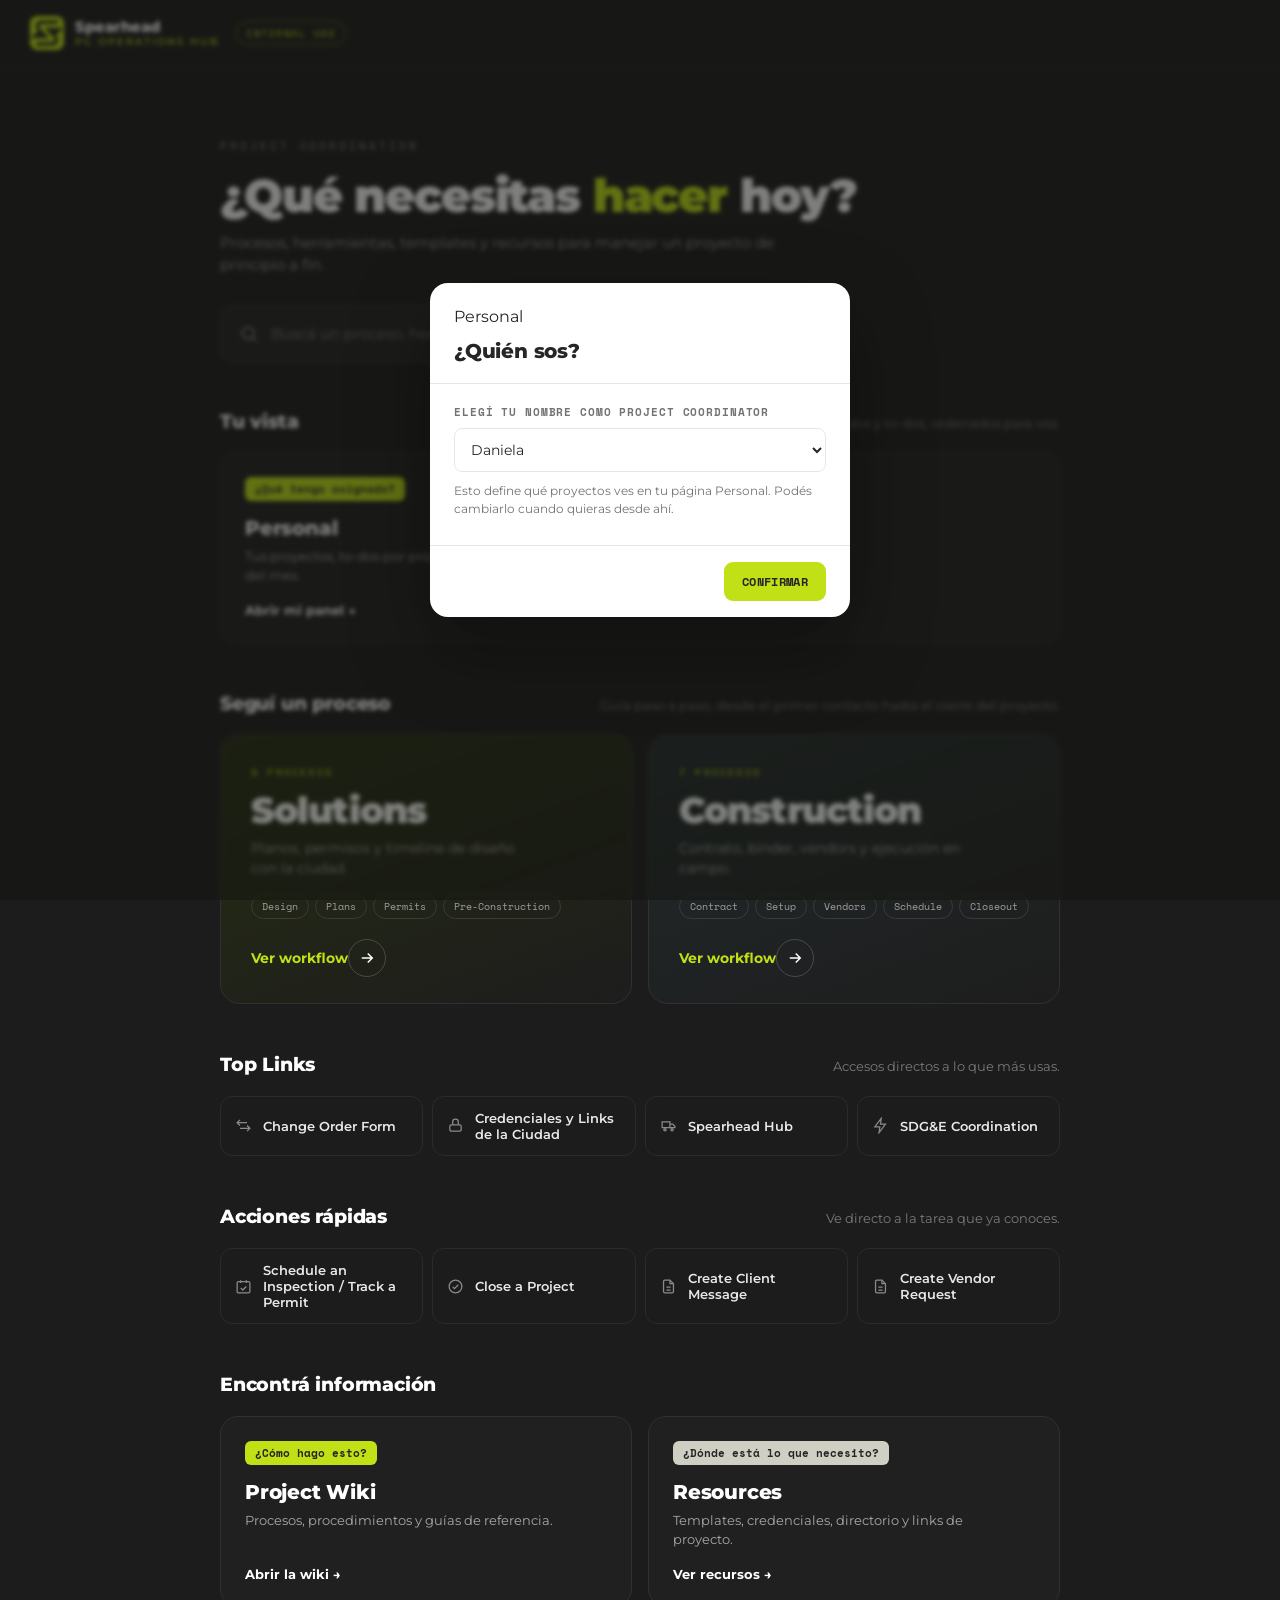
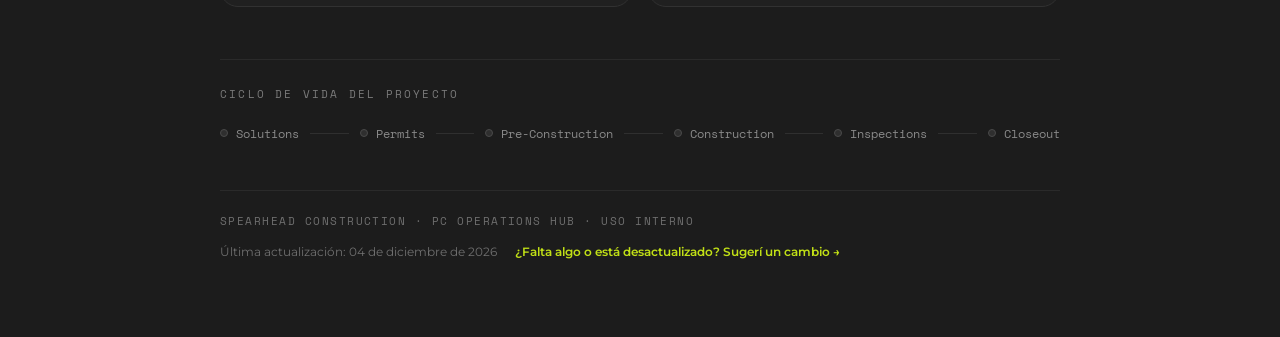
<file: index.html>
<!DOCTYPE html>
<!-- saved from url=(0012)about:srcdoc -->
<html lang="es"><head><meta http-equiv="Content-Type" content="text/html; charset=UTF-8">
    <script>
      (function() {
        // Capture host references before any artifact code runs: Window.parent
        // is [Replaceable] (a top-level `var parent` in artifact code would
        // replace the accessor with a data property), and a top-level
        // `const crypto` would shadow the global — either would otherwise
        // silently break the bridge for artifacts that worked before.
        const realParent = window.parent;
        const cryptoObj = window.crypto;
        // html-to-image is only used by takeScreenshot: fetched on first use, not as a
        // parser-blocking tag. Native fetch, captured before the proxy override below.
        const realFetch = typeof window.fetch === 'function' ? window.fetch.bind(window) : null;
        const HTML_TO_IMAGE_SRC = "https://cdnjs.cloudflare.com/ajax/libs/html-to-image/1.11.13/html-to-image.min.js";
        const HTML_TO_IMAGE_INTEGRITY = "sha512-iZ2ORl595Wx6miw+GuadDet4WQbdSWS3JLMoNfY8cRGoEFy6oT3G9IbcrBeL6AfkgpA51ETt/faX6yLV+/gFJg==";
        let htmlToImageLoad = null;
        const loadHtmlToImage = () => {
          if (!htmlToImageLoad) {
            htmlToImageLoad = (realFetch
              ? realFetch(HTML_TO_IMAGE_SRC, { integrity: HTML_TO_IMAGE_INTEGRITY, credentials: 'omit', referrerPolicy: 'no-referrer' })
              : Promise.reject(new Error('fetch unavailable'))
            )
              .then((res) => {
                if (!res.ok) throw new Error('html-to-image failed to load (' + res.status + ')');
                return res.text();
              })
              .then((source) => {
                // UMD bundle: hide the artifact's AMD/CommonJS globals so it takes the
                // window-global branch; inline script text runs synchronously on insert.
                const hidden = ['define', 'module', 'exports'].map((k) => {
                  const entry = { k, own: Object.prototype.hasOwnProperty.call(window, k), v: window[k] };
                  try { window[k] = undefined; } catch (e) {}
                  return entry;
                });
                try {
                  const el = document.createElement('script');
                  el.text = source;
                  (document.head || document.documentElement).appendChild(el);
                } finally {
                  hidden.forEach(({ k, own, v }) => {
                    try { if (own) { window[k] = v; } else { delete window[k]; } } catch (e) {}
                  });
                }
                if (!window.htmlToImage) throw new Error('html-to-image unavailable after load');
                return window.htmlToImage;
              });
            // A failed load may be transient; let the next screenshot retry.
            htmlToImageLoad.catch(() => { htmlToImageLoad = null; });
          }
          return htmlToImageLoad;
        };
        // crypto.randomUUID exists only in Secure Contexts; fall back to a
        // unique non-crypto id elsewhere (http://LAN-IP dev flows) —
        // uniqueness is what the bridge needs, unpredictability is
        // defense-in-depth on top of the source guards.
        const newRequestId =
          cryptoObj && typeof cryptoObj.randomUUID === "function"
            ? function () { return cryptoObj.randomUUID(); }
            : function () { return Date.now() + "-" + Math.random(); };
        const originalConsole = window.console;
        window.console = {
          log: (...args) => {
            originalConsole.log(...args);
            realParent.postMessage({ type: 'console', message: args.join(' ') }, '*');
          },
          error: (...args) => {
            originalConsole.error(...args);
            realParent.postMessage({ type: 'console', message: 'Error: ' + args.join(' ') }, '*');
          },
          warn: (...args) => {
            originalConsole.warn(...args);
            realParent.postMessage({ type: 'console', message: 'Warning: ' + args.join(' ') }, '*');
          }
        };

        // Bridge request ids are crypto-random (not sequential) so they
        // cannot be predicted by other frames in the tab.
        let callbacksMap = new Map();
        let streamControllers = new Map();
        
        window.claude = {
          complete: (prompt) => {
            return new Promise((resolve, reject) => {
              const id = newRequestId();
              callbacksMap.set(id, { resolve, reject });
              realParent.postMessage({ type: 'claudeComplete', id, prompt }, '*');
            });
          }
        };

        window.storage = {
          get: (key, shared = false) => {
            return new Promise((resolve, reject) => {
              const id = newRequestId();
              callbacksMap.set(id, { resolve, reject });
              realParent.postMessage({ type: 'storageGet', id, key, shared }, '*');
            });
          },
          set: (key, value, shared = false) => {
            return new Promise((resolve, reject) => {
              const id = newRequestId();
              callbacksMap.set(id, { resolve, reject });
              realParent.postMessage({ type: 'storageSet', id, key, value, shared }, '*');
            });
          },
          delete: (key, shared = false) => {
            return new Promise((resolve, reject) => {
              const id = newRequestId();
              callbacksMap.set(id, { resolve, reject });
              realParent.postMessage({ type: 'storageDelete', id, key, shared }, '*');
            });
          },
          list: (prefix, shared = false) => {
            return new Promise((resolve, reject) => {
              const id = newRequestId();
              callbacksMap.set(id, { resolve, reject });
              realParent.postMessage({ type: 'storageList', id, prefix, shared }, '*');
            });
          }
        };

        let pendingBlobs = new Map();
        URL.createObjectURL = (blob) => {
          // Store the blob and create an ID and URL for it
          const blobId = `blob-${Date.now()}-${Math.random()}`;
          pendingBlobs.set(blobId, blob);
          return `blob-request://${blobId}`;
        };

        URL.revokeObjectURL = (url) => {
          // Remove the blob from our store
          const blobId = url.replace("blob-request://", "");
          pendingBlobs.delete(blobId);
        };

        const getBlobFromURL = (url) => {
          const blobId = url.replace("blob-request://", "");
          return pendingBlobs.get(blobId);
        };

        // Override global fetch with streaming support
        window.fetch = (url, init = {}) => {
          return new Promise((resolve, reject) => {
            const id = newRequestId();
            const channelId = `fetch-${id}-${Date.now()}`;
            
            callbacksMap.set(id, { 
              resolve: (response) => {
                // Null-body statuses: Response(stream, {status: 204}) throws
                // per the Fetch spec, which would escape this resolver and
                // hang the artifact's await forever.
                if (response.status === 204 || response.status === 205 || response.status === 304) {
                  try {
                    resolve(new Response(null, {
                      status: response.status,
                      statusText: response.statusText,
                      headers: response.headers
                    }));
                  } catch (err) {
                    // Invalid statusText/header bytes can throw here too.
                    reject(new TypeError(
                      'Bridge fetch: unconstructable response (status ' + response.status + ')'
                    ));
                  }
                  return;
                }
                // Create a ReadableStream for the response body
                const stream = new ReadableStream({
                  start(controller) {
                    streamControllers.set(channelId, controller);
                  },
                  cancel() {
                    streamControllers.delete(channelId);
                  }
                });
                
                // Create and return the Response with the stream. Response()
                // requires status in [200, 599]; an opaque/no-cors fetch
                // forwards status 0, which would throw here and escape the
                // resolver, hanging the artifact's await. Surface it as a
                // network-error-shaped rejection instead.
                try {
                  resolve(new Response(stream, {
                    status: response.status,
                    statusText: response.statusText,
                    headers: response.headers
                  }));
                } catch (err) {
                  streamControllers.delete(channelId);
                  reject(new TypeError(
                    'Bridge fetch: unconstructable response (status ' + response.status + ')'
                  ));
                }
              },
              reject,
              channelId
            });
            
            realParent.postMessage({
              type: 'proxyFetch',
              id,
              url,
              init,
              channelId
            }, '*');
          });
        };

        window.addEventListener('message', async (event) => {
          // Only the embedding parent may drive the bridge — sibling and
          // nested frames can also postMessage into this window.
          if (event.source !== realParent) return;
          if (event.data.type === 'takeScreenshot') {
            // Echo the request's nonce so the requester can correlate the
            // reply to ITS request — a reply without the expected nonce
            // (e.g. from a stale pre-remount artifact) is ignored upstream.
            const screenshotNonce = event.data.nonce;
            const rootElement = document.getElementById('artifacts-component-root-html');
            if (!rootElement) {
              realParent.postMessage({
                type: 'screenshotError',
                nonce: screenshotNonce,
                error: new Error('Root element not found'),
              }, '*');
              return;
            }
            // Catch CDN load failures and toPng errors so the parent always
            // gets a response instead of hanging forever.
            try {
              const htmlToImage = await loadHtmlToImage();
              const screenshot = await htmlToImage.toPng(rootElement, {
                imagePlaceholder:
                  "[data-uri]",
              });
              realParent.postMessage({
                type: 'screenshotData',
                nonce: screenshotNonce,
                data: screenshot,
              }, '*');
            } catch (err) {
              realParent.postMessage({
                type: 'screenshotError',
                nonce: screenshotNonce,
                error: err instanceof Error ? err : new Error(String(err)),
              }, '*');
            }
          } else if (event.data.type === 'claudeComplete') {
            const callback = callbacksMap.get(event.data.id);
            if (!callback) return;
            if (event.data.error) {
              callback.reject(new Error(event.data.error));
            } else {
              callback.resolve(event.data.completion);
            }
            callbacksMap.delete(event.data.id);
          } else if (event.data.type === 'proxyFetchResponse') {
            const callback = callbacksMap.get(event.data.id);
            if (!callback) return;
            if (event.data.error) {
              callback.reject(new Error(event.data.error));
              callbacksMap.delete(event.data.id);
            } else {
              // Initial response with headers, status, etc.
              callback.resolve({
                status: event.data.status,
                statusText: event.data.statusText,
                headers: event.data.headers
              });
              // Don't delete the callback yet if streaming
              if (!event.data.body) {
                callbacksMap.delete(event.data.id);
              }
            }
          } else if (event.data.type === 'proxyFetchStream') {
            // Handle streaming data chunks
            const controller = streamControllers.get(event.data.channelId);
            if (controller) {
              if (event.data.error) {
                controller.error(new Error(event.data.error));
                streamControllers.delete(event.data.channelId);
              } else if (event.data.done) {
                controller.close();
                streamControllers.delete(event.data.channelId);
                // Clean up the callback
                const callback = Array.from(callbacksMap.entries()).find(
                  ([_, value]) => value.channelId === event.data.channelId
                );
                if (callback) {
                  callbacksMap.delete(callback[0]);
                }
              } else if (event.data.chunk) {
                controller.enqueue(new Uint8Array(event.data.chunk));
              }
            }
          } else if (event.data.type === 'storageGet') {
            const callback = callbacksMap.get(event.data.id);
            if (!callback) return;
            if (event.data.error) {
              callback.reject(new Error(event.data.error));
            } else {
              callback.resolve(event.data.result);
            }
            callbacksMap.delete(event.data.id);
          } else if (event.data.type === 'storageSet') {
            const callback = callbacksMap.get(event.data.id);
            if (!callback) return;
            if (event.data.error) {
              callback.reject(new Error(event.data.error));
            } else {
              callback.resolve(event.data.result);
            }
            callbacksMap.delete(event.data.id);
          } else if (event.data.type === 'storageDelete') {
            const callback = callbacksMap.get(event.data.id);
            if (!callback) return;
            if (event.data.error) {
              callback.reject(new Error(event.data.error));
            } else {
              callback.resolve(event.data.result);
            }
            callbacksMap.delete(event.data.id);
          } else if (event.data.type === 'storageList') {
            const callback = callbacksMap.get(event.data.id);
            if (!callback) return;
            if (event.data.error) {
              callback.reject(new Error(event.data.error));
            } else {
              callback.resolve(event.data.result);
            }
            callbacksMap.delete(event.data.id);
          }
        });

        window.addEventListener('click', (event) => {
          const isEl = event.target instanceof HTMLElement;
          if (!isEl) return;
    
          // find ancestor links
          const linkEl = event.target.closest("a");
          if (!linkEl || !linkEl.href) return;
    
          event.preventDefault();
          event.stopImmediatePropagation();
    
          if (linkEl.href.startsWith("blob-request:")) {
            const blob = getBlobFromURL(linkEl.href);
            if (!blob) return;
            void blob.arrayBuffer().then((data) => {
              realParent.postMessage({
                type: "downloadFile",
                filename: linkEl.download,
                data,
                mimeType: blob.type || "application/octet-stream",
              });
            });
          } else if (linkEl.href.startsWith("data:")) {
            const [header, base64Data] = linkEl.href.split(",");
            const mimeMatch = header.match(/data:([^;]+)/);
            const mimeType = mimeMatch ? mimeMatch[1] : "application/octet-stream";
            const binaryString = atob(base64Data);
            const data = Uint8Array.from(binaryString, (c) =>
              c.charCodeAt(0),
            ).buffer;
            realParent.postMessage({
              type: "downloadFile",
              filename: linkEl.download,
              data,
              mimeType,
            });
          } else {
            let linkUrl;
            try {
              linkUrl = new URL(linkEl.href);
            } catch (error) {
              return;
            }
    
            if (linkUrl.hostname === window.location.hostname) return;
      
            realParent.postMessage({
              type: 'openExternal',
              href: linkEl.href,
            }, '*');
          }
      });

        const originalOpen = window.open;
        window.open = function (url) {
          realParent.postMessage({
            type: "openExternal",
            href: url,
          }, "*");
        };

        window.addEventListener('error', (event) => {
          realParent.postMessage({ type: 'console', message: 'Uncaught Error: ' + event.message }, '*');
        });
      })();
    </script>
  

<meta name="viewport" content="width=device-width, initial-scale=1.0">
<title>SOP · Spearhead Construction</title>
<link rel="preconnect" href="https://fonts.googleapis.com/">
<link rel="preconnect" href="https://fonts.gstatic.com/" crossorigin="">
<link href="https://fonts.googleapis.com/css2?family=Montserrat:wght@400;500;600;700;800;900&amp;family=Space+Mono:wght@400;700&amp;display=swap" rel="stylesheet">
<link rel="stylesheet" href="styles.css">
</head>
<body id="artifacts-component-root-html">

<!-- ===================== CREAR CHANGE ORDER (modal) ===================== -->
<div id="coModalOverlay" class="co-overlay" aria-hidden="true">
  <div class="co-modal" role="dialog" aria-modal="true" aria-labelledby="coModalTitle">
    <div class="co-modal-head">
      <div>
        <span class="kicker" style="margin-bottom:6px;display:inline-block">Templates</span>
        <h2 id="coModalTitle">Crear Change Order</h2>
      </div>
      <button type="button" id="coModalClose" class="co-close" aria-label="Cerrar">
        <svg viewBox="0 0 24 24" fill="none" stroke-width="2"><path d="M6 6l12 12M18 6L6 18"></path></svg>
      </button>
    </div>

    <div class="co-modal-body">
      <label class="co-label" for="coTemplateSelect">Template</label>
      <select id="coTemplateSelect" class="co-select">
        <option value="">Selecciona un template…</option>
      <option value="msgTemplates">Change Order Templates</option><option value="tplCompletion">Completion Message</option><option value="tplProposalFollowup">Proposal Follow-up</option><option value="tplProposal">Proposal Template</option><option value="tplPrelimNotice">Preliminary Notice Email</option></select>

      <div id="coSubtypeWrap" style="display:none;margin-top:14px">
        <label class="co-label" for="coSubtypeSelect">Tipo</label>
        <select id="coSubtypeSelect" class="co-select">
          <option value="">Selecciona el tipo…</option>
        </select>
      </div>

      <div id="coProjectWrap" style="display:none;margin-top:14px">
        <label class="co-label" for="coProjectSearch">Proyecto</label>
        <div class="co-search-wrap">
          <svg class="co-search-ico" viewBox="0 0 24 24" fill="none" stroke-width="2"><circle cx="11" cy="11" r="7"></circle><path d="m21 21-4.3-4.3"></path></svg>
          <input type="text" id="coProjectSearch" class="co-select co-search-input" placeholder="Buscar proyecto o cliente…" autocomplete="off">
          <svg class="co-chev-ico" viewBox="0 0 24 24" fill="none" stroke-width="2"><path d="M6 9l6 6 6-6"></path></svg>
        </div>
        <div id="coProjectList" class="co-project-list" style="display:none"></div>
      </div>

      <div id="coClientInfo" class="co-client-info" style="display:none">
        <span id="coClientName"></span>
        <span id="coClientAddress" class="co-address"></span>
        <span id="coClientLang" class="co-lang-badge"></span>
      </div>

      <div id="coMsgWrap" class="co-msg-wrap" style="display:none">
        <button type="button" id="coCopyBtn" class="ml-copy" style="position:absolute" title="Copiar mensaje">
          <svg viewBox="0 0 24 24" fill="none" stroke-width="2"><rect x="9" y="9" width="13" height="13" rx="2"></rect><path d="M5 15H4a2 2 0 0 1-2-2V4a2 2 0 0 1 2-2h9a2 2 0 0 1 2 2v1"></path></svg>
          <span>Copiar</span>
        </button>
        <pre id="coMsgText" class="ml-msg" contenteditable="true"></pre>
      </div>
      <p id="coEmptyState" class="co-empty">Elegí un template arriba para continuar.</p>
    </div>
  </div>
</div>

<!-- ===================== SCHEDULE AN INSPECTION (modal) ===================== -->
<div id="inspModalOverlay" class="co-overlay" aria-hidden="true">
  <div class="co-modal" role="dialog" aria-modal="true" aria-labelledby="inspModalTitle">
    <div class="co-modal-head">
      <div>
        <span class="kicker" style="margin-bottom:6px;display:inline-block">Permits</span>
        <h2 id="inspModalTitle">Schedule an Inspection</h2>
      </div>
      <button type="button" id="inspModalClose" class="co-close" aria-label="Cerrar">
        <svg viewBox="0 0 24 24" fill="none" stroke-width="2"><path d="M6 6l12 12M18 6L6 18"></path></svg>
      </button>
    </div>

    <div class="co-modal-body">
      <label class="co-label" for="inspProjectSearch">Proyecto</label>
      <div class="co-search-wrap">
        <svg class="co-search-ico" viewBox="0 0 24 24" fill="none" stroke-width="2"><circle cx="11" cy="11" r="7"></circle><path d="m21 21-4.3-4.3"></path></svg>
        <input type="text" id="inspProjectSearch" class="co-select co-search-input" placeholder="Buscar proyecto o cliente…" autocomplete="off">
        <svg class="co-chev-ico" viewBox="0 0 24 24" fill="none" stroke-width="2"><path d="M6 9l6 6 6-6"></path></svg>
      </div>
      <div id="inspProjectList" class="co-project-list" style="display:none"></div>

      <div id="inspResult" style="margin-top:16px;display:none"></div>
      <div id="inspEmptyState" style="margin-top:16px;font-size:12.5px;color:var(--gray)">Selecciona un proyecto para ver sus permisos (PMT) cargados desde el Binder.</div>
    </div>
  </div>
</div>

<!-- ===================== CREATE VENDOR REQUEST (modal) ===================== -->
<div id="vendorModalOverlay" class="co-overlay" aria-hidden="true">
  <div class="co-modal" role="dialog" aria-modal="true" aria-labelledby="vendorModalTitle">
    <div class="co-modal-head">
      <div>
        <span class="kicker" style="margin-bottom:6px;display:inline-block">Templates</span>
        <h2 id="vendorModalTitle">Create Vendor Request</h2>
      </div>
      <button type="button" id="vendorModalClose" class="co-close" aria-label="Cerrar">
        <svg viewBox="0 0 24 24" fill="none" stroke-width="2"><path d="M6 6l12 12M18 6L6 18"></path></svg>
      </button>
    </div>

    <div class="co-modal-body">
      <label class="co-label" for="vendorTypeSelect">Tipo de vendor</label>
      <select id="vendorTypeSelect" class="co-select">
        <option value="">Selecciona un tipo…</option>
        <option value="row">ROW</option>
        <option value="fire">Fire Sprinklers</option>
        <option value="solar">Solar System</option>
        <option value="hers">HERS</option>
        <option value="homeinspection">Home Inspection</option>
        <option value="other">Otros</option>
      </select>

      <div id="vendorRowWrap" style="display:none;margin-top:14px">
        <label class="co-label" for="vendorRowSelect">¿Hay planos de ROW?</label>
        <select id="vendorRowSelect" class="co-select">
          <option value="">Selecciona…</option>
          <option value="yes">Sí, hay planos de ROW</option>
          <option value="no">No, solo building plans</option>
        </select>
      </div>

      <div id="vendorOtherWrap" style="display:none;margin-top:14px">
        <label class="co-label" for="vendorOtherInput">Disciplina</label>
        <input type="text" id="vendorOtherInput" class="co-select" placeholder="Ej. Landscaping, HVAC…" autocomplete="off">
      </div>

      <div id="vendorProjectWrap" style="display:none;margin-top:14px">
        <label class="co-label" for="vendorProjectSearch">Proyecto</label>
        <div class="co-search-wrap">
          <svg class="co-search-ico" viewBox="0 0 24 24" fill="none" stroke-width="2"><circle cx="11" cy="11" r="7"></circle><path d="m21 21-4.3-4.3"></path></svg>
          <input type="text" id="vendorProjectSearch" class="co-select co-search-input" placeholder="Buscar proyecto o cliente…" autocomplete="off">
          <svg class="co-chev-ico" viewBox="0 0 24 24" fill="none" stroke-width="2"><path d="M6 9l6 6 6-6"></path></svg>
        </div>
        <div id="vendorProjectList" class="co-project-list" style="display:none"></div>
      </div>

      <div id="vendorMsgWrap" class="co-msg-wrap" style="display:none">
        <button type="button" id="vendorCopyBtn" class="ml-copy" style="position:absolute" title="Copiar mensaje">
          <svg viewBox="0 0 24 24" fill="none" stroke-width="2"><rect x="9" y="9" width="13" height="13" rx="2"></rect><path d="M5 15H4a2 2 0 0 1-2-2V4a2 2 0 0 1 2-2h9a2 2 0 0 1 2 2v1"></path></svg>
          <span>Copiar</span>
        </button>
        <pre id="vendorMsgText" class="ml-msg" contenteditable="true"></pre>
      </div>
      <div id="vendorContactsWrap" style="display:none"></div>
      <p id="vendorEmptyState" class="co-empty">Elegí el tipo de vendor arriba para continuar.</p>
    </div>
  </div>
</div>

<div id="pcModalOverlay" class="co-overlay" aria-hidden="true">
  <div class="co-modal" role="dialog" aria-modal="true" aria-labelledby="pcModalTitle" style="max-width:420px">
    <div class="co-modal-head">
      <div>
        <span class="kicker" style="margin-bottom:6px;display:inline-block">Personal</span>
        <h2 id="pcModalTitle">¿Quién sos?</h2>
      </div>
      <button type="button" id="pcModalClose" class="co-close" aria-label="Cerrar" style="display:none">
        <svg viewBox="0 0 24 24" fill="none" stroke-width="2"><path d="M6 6l12 12M18 6L6 18"></path></svg>
      </button>
    </div>
    <div class="co-modal-body">
      <div class="co-field">
        <label class="co-label" for="pcSelect">Elegí tu nombre como Project Coordinator</label>
        <div class="pc-select-wrap">
          <select id="pcSelect" class="pc-select"></select>
        </div>
      </div>
      <p id="pcModalHint" style="font-size:12px;color:var(--gray);margin-top:10px">Esto define qué proyectos ves en tu página Personal. Podés cambiarlo cuando quieras desde ahí.</p>
    </div>
    <div class="co-modal-foot">
      <button type="button" id="pcConfirmBtn" class="co-btn-primary">Confirmar</button>
    </div>
  </div>
</div>

<!-- ===================== LANDING ===================== -->
<section class="view active" id="landing">
  <div class="lp-head">
    <div class="brand">
      <div class="mark"><img src="assets/sdge/logo-brand.png" alt="Spearhead" style="width:100%;height:100%;object-fit:cover;border-radius:8px"></div>
      <div class="name">Spearhead<small>PC Operations Hub</small></div>
    </div>
    <span class="tag2">INTERNAL USE</span>
  </div>

  <div class="lp-hero">
    <span class="eyebrow">Project Coordination</span>
    <h1>¿Qué necesitas <em>hacer</em> hoy?</h1>
    <p class="lead">Procesos, herramientas, templates y recursos para manejar un proyecto de principio a fin.</p>
    <div class="lp-search">
      <svg viewBox="0 0 24 24" fill="none" stroke-width="1.8"><circle cx="11" cy="11" r="7"></circle><path d="m21 21-4.3-4.3"></path></svg>
      <input type="text" id="gSearch" placeholder="Buscá un proceso, herramienta, template o tema…" autocomplete="off" aria-label="Buscar un proceso, herramienta, template o tema">
      <span class="lp-kbd">⌘K</span>
      <div class="lp-results" id="gResults"></div>
    </div>
  </div>

  <div class="lp-wrap" id="homeGrid">
    <div class="lp-sec">
      <div class="lp-sec-h"><h2>Seguí un proceso</h2>
        <span class="hint">Guía paso a paso, desde el primer contacto hasta el cierre del proyecto.</span></div>
      <div class="lp-flows"><button class="lp-flow a" data-go="solutions">
    <span class="fk">9 procesos</span>
    <h3>Solutions</h3>
    <div class="fd">Planos, permisos y timeline de diseño con la ciudad.</div>
    <div class="lp-chips"><span class="lp-chip">Design</span><span class="lp-chip">Plans</span><span class="lp-chip">Permits</span><span class="lp-chip">Pre-Construction</span></div>
    <div class="ff"><span class="fcta">Ver workflow</span>
      <span class="fgo"><svg viewBox="0 0 24 24" fill="none" stroke-width="2"><path d="M5 12h14M13 6l6 6-6 6"></path></svg></span>
    </div>
  </button><button class="lp-flow b" data-go="construction">
    <span class="fk">11 procesos</span>
    <h3>Construction</h3>
    <div class="fd">Contrato, binder, vendors y ejecución en campo.</div>
    <div class="lp-chips"><span class="lp-chip">Contract</span><span class="lp-chip">Setup</span><span class="lp-chip">Vendors</span><span class="lp-chip">Schedule</span><span class="lp-chip">Closeout</span></div>
    <div class="ff"><span class="fcta">Ver workflow</span>
      <span class="fgo"><svg viewBox="0 0 24 24" fill="none" stroke-width="2"><path d="M5 12h14M13 6l6 6-6 6"></path></svg></span>
    </div>
  </button></div>
    </div>

    <div class="lp-sec">
      <div class="lp-sec-h"><h2>Top Links</h2>
        <span class="hint">Accesos directos a lo que más usas.</span></div>
      <div class="lp-qa"><button class="qa2" data-external="https://docs.google.com/forms/d/e/1FAIpQLSfeWTcG2iAq-sxD_L5VGPPI2ZY2mLf25zG5bNDvRhDKacPMfQ/viewform">
      <svg viewBox="0 0 24 24"><path d="M7 4 3 8l4 4M3 8h14M17 20l4-4-4-4M21 16H7"></path></svg><span>Change Order Form</span></button><button class="qa2" data-go="cityaccess">
    <svg viewBox="0 0 24 24"><rect x="4" y="11" width="16" height="9" rx="2"></rect><path d="M8 11V7a4 4 0 0 1 8 0v4"></path></svg><span>Credenciales y Links de la Ciudad</span></button><button class="qa2" data-external="https://spearhead.ngmanagements.com/dashboard">
      <svg viewBox="0 0 24 24"><path d="M3 7h11v8H3zM14 10h4l3 3v2h-7z"></path><circle cx="7" cy="18" r="1.6"></circle><circle cx="17" cy="18" r="1.6"></circle></svg><span>Spearhead Hub</span></button><button class="qa2" data-go="sdge">
    <svg viewBox="0 0 24 24"><path d="M13 2 4 14h7l-1 8 9-12h-7z"></path></svg><span>SDG&amp;E Coordination</span></button></div>
    </div>

    <div class="lp-sec">
      <div class="lp-sec-h"><h2>Acciones rápidas</h2>
        <span class="hint">Ve directo a la tarea que ya conoces.</span></div>
      <div class="lp-qa"><button class="qa2" data-open-insp="1">
      <svg viewBox="0 0 24 24"><rect x="3" y="5" width="18" height="16" rx="2"></rect><path d="M8 3v4M16 3v4M8 14l3 3 5-5"></path></svg><span>Schedule an Inspection / Track a Permit</span></button><button class="qa2" data-go="construction" data-open="9">
    <svg viewBox="0 0 24 24"><circle cx="12" cy="12" r="9"></circle><path d="M8 12.5l2.5 2.5L16 9.5"></path></svg><span>Close a Project</span></button><button class="qa2" data-create="1">
      <svg viewBox="0 0 24 24"><path d="M14 3H7a2 2 0 0 0-2 2v14a2 2 0 0 0 2 2h10a2 2 0 0 0 2-2V8z"></path><path d="M14 3v5h5M9 13h6M9 17h6"></path></svg><span>Create Client Message</span></button><button class="qa2" data-open-vendor="1">
      <svg viewBox="0 0 24 24"><path d="M14 3H7a2 2 0 0 0-2 2v14a2 2 0 0 0 2 2h10a2 2 0 0 0 2-2V8z"></path><path d="M14 3v5h5M9 13h6M9 17h6"></path></svg><span>Create Vendor Request</span></button></div>
    </div>

    <div class="lp-sec">
      <div class="lp-sec-h"><h2>Encontrá información</h2></div>
      <div class="lp-find">
        <button class="lp-fc " data-go="wiki">
    <span class="qq">¿Cómo hago esto?</span>
    <h3>Project Wiki</h3><p>Procesos, procedimientos y guías de referencia.</p>
    <span class="fcgo">Abrir la wiki →</span></button>
        <button class="lp-fc alt" data-go="resourceshub">
    <span class="qq">¿Dónde está lo que necesito?</span>
    <h3>Resources</h3><p>Templates, credenciales, directorio y links de proyecto.</p>
    <span class="fcgo">Ver recursos →</span></button>
      </div>
    </div>

    <div class="lp-life">
      <div class="lp-sec-h" style="margin-bottom:0"><h2 style="font-size:11px;font-family:&#39;Space Mono&#39;,monospace;letter-spacing:.2em;text-transform:uppercase;color:#7a7a7a;font-weight:400">Ciclo de vida del proyecto</h2></div>
      <div class="lp-track"><button class="lp-stage" data-go="solutions"><span class="d"></span>Solutions</button><span class="lp-rail"></span><button class="lp-stage" data-go="permits"><span class="d"></span>Permits</button><span class="lp-rail"></span><button class="lp-stage" data-go="solutions" data-open="6"><span class="d"></span>Pre-Construction</button><span class="lp-rail"></span><button class="lp-stage" data-go="construction"><span class="d"></span>Construction</button><span class="lp-rail"></span><button class="lp-stage" data-go="cityaccess"><span class="d"></span>Inspections</button><span class="lp-rail"></span><button class="lp-stage" data-go="construction" data-open="9"><span class="d"></span>Closeout</button></div>
    </div>

    <div class="lp-foot">
      <span class="fl">Spearhead Construction · PC Operations Hub · Uso interno</span>
      <div class="fr">
        <span>Última actualización: <span id="lastUpd">28 de agosto de 2026</span></span>
        <a href="https://forms.monday.com/forms/dad5728bde2a3c7fb4da39dc4122f6fc?r=use1" target="_blank" rel="noopener">¿Falta algo o está desactualizado? Sugerí un cambio →</a>
      </div>
    </div></div>
</section>

<!-- ===================== SECTION ===================== -->
<section class="view" id="section">
  <div class="sec-top">
    <button class="back" id="back"><svg viewBox="0 0 24 24" fill="none" stroke-width="2"><path d="M19 12H5M11 6l-6 6 6 6"></path></svg>Inicio</button>
    <button class="back" id="homeBtn" title="Ir al inicio"><svg viewBox="0 0 24 24" fill="none" stroke-width="2"><path d="M3 11l9-8 9 8M5 10v10a1 1 0 0 0 1 1h4v-6h4v6h4a1 1 0 0 0 1-1V10"></path></svg>Inicio</button>
    <span class="here">SOP · <b id="hereName">—</b></span>
    <div class="sec-search">
      <svg viewBox="0 0 24 24" fill="none" stroke-width="2"><circle cx="11" cy="11" r="7"></circle><path d="m21 21-4.3-4.3"></path></svg>
      <input type="text" id="search" placeholder="Buscar…" autocomplete="off">
    </div>
  </div>
  <div class="sec-hero" id="secHero"></div>
  <div class="wrap"><div id="secBody"></div></div>
</section>

<script src="data/links.js"></script>
<script src="data/projects.js"></script>
<script src="data/groups-templates.js"></script>
<script src="data/groups-construction.js"></script>
<script src="data/groups-sdge.js"></script>
<script src="data/groups-merge.js"></script>
<script src="data/creds.js"></script>
<script src="data/reference.js"></script>
<script src="data/sections.js"></script>
<script src="app/utils.js"></script>
<script src="app/render.js"></script>
<script src="app/home.js"></script>
<script src="app/search-router.js"></script>
<script src="app/pc.js"></script>
<script src="app/modals.js"></script>


</body></html>
</file>
<file: styles.css>
:root{
    --lime:#C1E016; --lime-pale:#EAF674; --lime-dark:#5d7a00;
    --bg-dark:#1c1c1c;
    --ink:#262626;            /* texto */
    --accent:#4a4a4a;         /* gris oscuro — acento */
    --accent-deep:#363636;
    --ink-soft:#4f4f4f;
    --gray:#737373; --line:#E7E7E2; --paper:#F6F6F3; --card:#FFFFFF;
    --shadow:0 1px 2px rgba(0,0,0,.04),0 10px 30px rgba(0,0,0,.06);
  }
  *{box-sizing:border-box;margin:0;padding:0}
  html{scroll-behavior:smooth}
  body{font-family:'Montserrat',system-ui,sans-serif;background:var(--paper);color:var(--ink);line-height:1.55;-webkit-font-smoothing:antialiased}
  .mono{font-family:'Space Mono',monospace}
  button{font-family:inherit}

  .view{display:none;animation:fade .35s ease}
  .view.active{display:block}
  @keyframes fade{from{opacity:0;transform:translateY(6px)}to{opacity:1;transform:none}}

  /* ============ LANDING ============ */
  #landing{min-height:100vh;display:flex;flex-direction:column;background:var(--bg-dark)}
  #landing:not(.active){display:none}
  .land-head{display:flex;align-items:center;justify-content:space-between;padding:22px 30px}
  .brand{display:flex;align-items:center;gap:11px}
  .brand .mark{width:34px;height:34px;background:var(--lime);border-radius:8px;display:grid;place-items:center}
  .brand .mark svg{width:20px;height:20px}
  .brand .name{font-weight:800;font-size:15px;color:#fff;line-height:1.1}
  .brand .name small{display:block;font-weight:500;font-size:10px;color:var(--lime);letter-spacing:.2em;text-transform:uppercase}
  .land-head .tag{font-family:'Space Mono',monospace;font-size:10.5px;color:#8a8a8a;letter-spacing:.14em}
  .land-head .tag b{color:var(--lime-pale)}

  .land-intro{text-align:center;padding:30px 24px 8px}
  .land-intro .eyebrow{font-family:'Space Mono',monospace;font-size:11px;letter-spacing:.3em;color:var(--lime);text-transform:uppercase}
  .land-intro h1{color:#fff;font-size:30px;font-weight:800;margin-top:10px;letter-spacing:-.01em}
  .land-intro p{color:#9d9d9d;font-size:13.5px;margin-top:8px;max-width:46ch;margin-inline:auto}

  .split{flex:1;display:grid;grid-template-columns:1fr 1fr;gap:0;padding:34px 30px 24px}
  .panel{position:relative;border:1px solid #313131;border-radius:18px;margin:0 8px;padding:42px 36px;cursor:pointer;overflow:hidden;background:linear-gradient(160deg,#242424,#1d1d1d);transition:transform .25s ease,border-color .25s ease;display:flex;flex-direction:column;justify-content:space-between;min-height:340px}
  .panel::after{content:"";position:absolute;inset:0;background:radial-gradient(circle at 80% 0%,var(--lime),transparent 60%);opacity:0;transition:opacity .3s}
  .panel:hover{transform:translateY(-4px);border-color:var(--lime)}
  .panel:hover::after{opacity:.13}
  .panel:focus-visible{outline:2px solid var(--lime);outline-offset:3px}
  .panel .p-eyebrow{font-family:'Space Mono',monospace;font-size:11px;letter-spacing:.22em;color:var(--lime);text-transform:uppercase;position:relative}
  .panel h2{color:#fff;font-size:42px;font-weight:900;line-height:.98;margin:16px 0 14px;letter-spacing:-.02em;position:relative}
  .panel .p-desc{color:#a8a8a8;font-size:13.5px;max-width:34ch;position:relative}
  .panel .p-foot{display:flex;align-items:center;justify-content:space-between;margin-top:30px;position:relative}
  .panel .p-count{font-family:'Space Mono',monospace;font-size:11.5px;color:#cfcfcf;border:1px solid #3f3f3f;border-radius:20px;padding:5px 12px}
  .panel .p-count b{color:var(--lime)}
  .arrow{width:44px;height:44px;border-radius:50%;border:1.5px solid #4a4a4a;display:grid;place-items:center;transition:background .25s,border-color .25s}
  .arrow svg{width:20px;height:20px;stroke:#fff;transition:stroke .25s,transform .25s}
  .panel:hover .arrow{background:var(--lime);border-color:var(--lime)}
  .panel:hover .arrow svg{stroke:var(--ink);transform:translateX(2px)}
  .panel .p-num{position:absolute;right:24px;top:18px;font-family:'Space Mono',monospace;font-size:13px;color:#4a4a4a;font-weight:700}

  .shared-bar{display:flex;align-items:center;justify-content:center;gap:10px;flex-wrap:wrap;padding:14px 30px 34px}
  .shared-bar .lbl{font-family:'Space Mono',monospace;font-size:10.5px;letter-spacing:.16em;color:#7a7a7a;text-transform:uppercase}
  .shared-bar a{font-size:12.5px;color:#cfcfcf;text-decoration:none;border:1px solid #383838;border-radius:8px;padding:7px 14px;transition:border-color .2s,color .2s;cursor:pointer;display:inline-flex;align-items:center;gap:7px}
  .shared-bar a svg{width:13px;height:13px;stroke:var(--lime)}
  .shared-bar a:hover{border-color:var(--lime);color:#fff}

  /* ============ HOME ============ */
  .home{flex:1;padding:6px 30px 60px;max-width:900px;margin:0 auto;width:100%}

  /* Featured: los dos flujos principales */
  .feature-grid{display:grid;grid-template-columns:1fr 1fr;gap:16px;margin-top:6px}
  .feat{position:relative;text-align:left;display:flex;flex-direction:column;gap:0;cursor:pointer;overflow:hidden;color:#fff;border:1px solid #313131;border-radius:18px;padding:26px 26px 22px;background:linear-gradient(160deg,#262d12,#1d1d1d);transition:transform .22s ease,border-color .22s ease;min-height:196px}
  .feat::after{content:"";position:absolute;inset:0;background:radial-gradient(circle at 85% 0%,var(--lime),transparent 60%);opacity:0;transition:opacity .3s;pointer-events:none}
  .feat:hover{transform:translateY(-3px);border-color:var(--lime)}
  .feat:hover::after{opacity:.12}
  .feat:focus-visible{outline:2px solid var(--lime);outline-offset:3px}
  .feat .ico{width:42px;height:42px;border-radius:11px;background:var(--lime);display:grid;place-items:center;margin-bottom:18px}
  .feat .ico svg{width:21px;height:21px;stroke:var(--ink);fill:none;stroke-width:2}
  .feat h3{font-size:30px;font-weight:900;letter-spacing:-.02em;line-height:1;color:#fff}
  .feat .f-desc{font-size:13px;color:#a8a8a8;line-height:1.45;margin-top:9px;max-width:32ch}
  .feat .f-foot{margin-top:auto;display:flex;align-items:center;justify-content:space-between;padding-top:20px}
  .feat .f-count{font-family:'Space Mono',monospace;font-size:11px;color:#cfcfcf;border:1px solid #3f3f3f;border-radius:20px;padding:4px 11px}
  .feat .f-count b{color:var(--lime)}
  .feat .f-go{width:36px;height:36px;border-radius:50%;border:1.5px solid #4a4a4a;display:grid;place-items:center;transition:background .22s,border-color .22s}
  .feat .f-go svg{width:17px;height:17px;stroke:#fff;transition:stroke .22s,transform .22s}
  .feat:hover .f-go{background:var(--lime);border-color:var(--lime)}
  .feat:hover .f-go svg{stroke:var(--ink);transform:translateX(2px)}

  /* Repisa tranquila: todo lo demás */
  .shelf{margin-top:34px}
  .shelf-label{font-family:'Space Mono',monospace;font-size:10.5px;letter-spacing:.2em;text-transform:uppercase;color:#7a7a7a;margin:0 2px 12px}
  .shelf:not(:first-of-type){margin-top:26px}
  .tile-grid{display:grid;grid-template-columns:repeat(auto-fill,minmax(210px,1fr));gap:9px}
  .tile{display:flex;align-items:center;gap:13px;text-align:left;cursor:pointer;border:1px solid #2b2b2b;border-radius:12px;background:#202020;padding:13px 15px;color:#fff;transition:border-color .18s,background .18s}
  .tile:hover{border-color:var(--lime);background:#242424}
  .tile:focus-visible{outline:2px solid var(--lime);outline-offset:2px}
  .tile .t-ico{width:34px;height:34px;border-radius:9px;background:#2a2a2a;border:1px solid #383838;display:grid;place-items:center;flex:0 0 auto;transition:background .18s}
  .tile .t-ico svg{width:17px;height:17px;stroke:var(--lime);fill:none;stroke-width:2}
  .tile:hover .t-ico{background:#2f2f2f}
  .tile .t-name{flex:1;min-width:0;font-weight:600;font-size:13.5px;color:#ededed;white-space:nowrap;overflow:hidden;text-overflow:ellipsis}
  .tile .t-go{width:16px;height:16px;stroke:#5a5a5a;flex:0 0 auto;transition:stroke .18s,transform .18s}
  .tile:hover .t-go{stroke:var(--lime);transform:translateX(2px)}

  /* ============ REFERENCE PAGE (links / directorio) ============ */
  .ref-group{margin-top:8px}
  .ref-sec-h{font-family:'Space Mono',monospace;font-size:10px;letter-spacing:.16em;text-transform:uppercase;color:var(--ink);background:var(--lime);display:inline-block;padding:3px 9px;border-radius:4px;font-weight:700;margin:20px 0 10px}
  .ref-grid{display:grid;grid-template-columns:repeat(auto-fill,minmax(230px,1fr));gap:12px}
  .ref-card{background:var(--card);border:1px solid var(--line);border-radius:12px;box-shadow:var(--shadow);padding:15px 16px}
  .ref-card h4{font-size:14px;font-weight:700;display:flex;align-items:center;gap:8px;margin-bottom:4px;letter-spacing:-.01em}
  .ref-card h4 .dot{width:7px;height:7px;border-radius:50%;background:var(--lime);flex:0 0 auto}
  .ref-card h4 .role{font-family:'Space Mono',monospace;font-size:10px;font-weight:400;color:var(--gray);margin-left:auto;text-transform:uppercase;letter-spacing:.04em}
  .ref-card .sub{font-size:12px;color:var(--ink-soft);line-height:1.45;margin-top:2px}
  .ref-card .rows{margin-top:8px;display:flex;flex-direction:column;gap:3px}
  .ref-card .rows .row{display:flex;justify-content:space-between;gap:10px;font-size:12px}
  .ref-card .rows .k{font-family:'Space Mono',monospace;font-size:10px;color:var(--gray);text-transform:uppercase;letter-spacing:.04em}
  .ref-card .rows .v{font-family:'Space Mono',monospace;font-size:11.5px;text-align:right;word-break:break-all}
  .ref-card .ref-links{display:flex;flex-wrap:wrap;gap:6px;margin-top:11px}
  .ref-card .ref-links a{font-family:'Space Mono',monospace;font-size:10.5px;color:var(--ink);background:#fbfbf8;border:1px solid var(--line);border-radius:6px;padding:5px 10px;text-decoration:none;transition:border-color .18s,background .18s;display:inline-flex;align-items:center;gap:5px}
  .ref-card .ref-links button.ref-internal-link{font-family:'Space Mono',monospace;font-size:10.5px;color:var(--ink);background:#fbfbf8;border:1px solid var(--line);border-radius:6px;padding:5px 10px;cursor:pointer;transition:border-color .18s,background .18s;display:inline-flex;align-items:center;gap:5px}
  .ref-card .ref-links button.ref-internal-link:hover{border-color:var(--lime);background:#fff}
  .ref-card .ref-links a:hover{border-color:var(--lime);background:#fff}
  .ref-card .ref-links a svg{width:11px;height:11px;stroke:var(--gray)}

  /* Tabla de contactos (inspectores, clientes, vendors, etc.) */
  .contact-search{position:relative;margin:4px 0 18px}
  .contact-search input{width:100%;background:var(--card);border:1px solid var(--line);border-radius:10px;font-size:13.5px;padding:11px 14px 11px 38px;color:var(--ink)}
  .contact-search input:focus{outline:none;border-color:var(--lime)}
  .contact-search svg{position:absolute;left:13px;top:12.5px;width:15px;height:15px;stroke:var(--gray)}
  .contact-count{font-family:'Space Mono',monospace;font-size:10.5px;color:var(--gray);margin:-10px 0 16px;text-transform:uppercase;letter-spacing:.04em}
  .ctable-wrap{overflow-x:auto;border:1px solid var(--line);border-radius:12px;background:var(--card);box-shadow:var(--shadow)}
  table.ctable{width:100%;border-collapse:collapse;font-size:12.5px}
  table.ctable th{text-align:left;font-family:'Space Mono',monospace;font-size:10px;text-transform:uppercase;letter-spacing:.06em;color:var(--gray);background:#fbfbf8;padding:9px 12px;border-bottom:1px solid var(--line);white-space:nowrap;position:sticky;top:0}
  table.ctable td{padding:9px 12px;border-bottom:1px solid var(--line);vertical-align:top}
  table.ctable tbody tr:last-child td{border-bottom:none}
  table.ctable tbody tr:hover{background:#fbfbf8}
  table.ctable tbody tr.row-flash{background:var(--lime-pale);transition:background .3s}
  table.ctable tr.group-divider td{background:var(--paper);color:var(--ink-soft);font-family:inherit;font-size:13px;font-weight:700;text-transform:none;letter-spacing:0;padding:9px 12px 9px 15px;border-left:3px solid var(--lime)}
  table.ctable tr.group-divider:hover td{background:var(--paper)}
  table.ctable td.name{font-weight:700}
  table.ctable td .sec-tag{display:block;font-family:'Space Mono',monospace;font-size:9.5px;color:var(--lime);text-transform:uppercase;letter-spacing:.05em;margin-bottom:1px}
  table.ctable td.mono{font-family:'Space Mono',monospace;font-size:11.5px}
  table.ctable td.mono a{color:var(--ink);text-decoration:none;border-bottom:1px dotted var(--gray)}
  table.ctable td.mono a:hover{border-color:var(--ink)}
  table.ctable td.note{color:var(--ink-soft);font-size:11.5px;min-width:200px;line-height:1.5}
  table.ctable td.sched{min-width:220px;line-height:1.6}
  table.ctable td.sched .hl-label{display:inline-block;font-family:'Space Mono',monospace;font-size:9.5px;font-weight:700;text-transform:uppercase;letter-spacing:.04em;color:var(--ink-soft);background:#eef0ea;border:1px solid var(--line);border-radius:4px;padding:1px 6px;margin-right:6px}
  table.ctable td.sched .hl-val{color:var(--ink)}
  table.ctable td.sched > div{margin-bottom:5px}
  table.ctable td.sched > div:last-child{margin-bottom:0}
  .ctable-empty{padding:26px;text-align:center;color:var(--gray);font-size:13px}
  @media(max-width:640px){
    table.ctable{font-size:11.5px}
    table.ctable th,table.ctable td{padding:8px}
  }
  .ref-empty{text-align:center;color:var(--gray);font-size:13.5px;padding:34px 20px;border:1px dashed var(--line);border-radius:14px;background:#fbfbf8;margin-top:14px}
  .ref-empty b{display:block;color:var(--ink);font-size:14.5px;margin-bottom:4px}

  /* tiles reutilizados dentro de una página hub (fondo claro) */
  .hub-grid{margin-top:6px;grid-template-columns:repeat(auto-fill,minmax(230px,1fr))}
  .hub-grid .tile .t-name{white-space:normal}
  .hub-grid .tile{background:var(--card);border-color:var(--line)}
  .hub-grid .tile:hover{border-color:var(--lime);background:#fbfbf8}
  .hub-grid .tile .t-ico{background:#f1f1ec;border-color:var(--line)}
  .hub-grid .tile .t-ico svg{stroke:var(--lime-dark)}
  .hub-grid .tile .t-name{color:var(--ink)}
  .hub-grid .tile .t-go{stroke:var(--gray)}
  .hub-grid .tile:hover .t-go{stroke:var(--lime-dark)}

  /* ============ SECTION ============ */
  .sec-top{position:sticky;top:0;z-index:30;background:rgba(246,246,243,.9);backdrop-filter:blur(8px);border-bottom:1px solid var(--line);padding:14px 22px;display:flex;align-items:center;gap:14px}
  .back{display:inline-flex;align-items:center;gap:7px;background:var(--accent);color:#fff;border:none;cursor:pointer;font-size:12.5px;font-weight:600;padding:8px 13px;border-radius:9px;transition:background .2s}
  .back:hover{background:var(--accent-deep)}
  .back svg{width:15px;height:15px;stroke:#fff}
  .sec-top .here{font-family:'Space Mono',monospace;font-size:11px;letter-spacing:.1em;color:var(--gray);text-transform:uppercase}
  .sec-top .here b{color:var(--ink)}
  .sec-search{margin-left:auto;position:relative}
  .sec-search input{width:200px;max-width:42vw;background:var(--card);border:1px solid var(--line);border-radius:9px;font-size:12.5px;padding:8px 12px 8px 32px;color:var(--ink)}
  .sec-search input:focus{outline:none;border-color:var(--lime)}
  .sec-search svg{position:absolute;left:10px;top:9px;width:14px;height:14px;stroke:var(--gray)}

  .sec-hero{padding:38px 30px 6px;max-width:860px;margin:0 auto}
  .sec-hero .kicker{font-family:'Space Mono',monospace;font-size:11px;letter-spacing:.2em;text-transform:uppercase;color:var(--ink);background:var(--lime);display:inline-block;padding:4px 11px;border-radius:5px;font-weight:700}
  .sec-hero h1{font-size:30px;font-weight:800;margin:14px 0 6px;letter-spacing:-.01em}
  .sec-hero p{color:var(--gray);font-size:13.5px;max-width:60ch}

  .wrap{max-width:980px;margin:0 auto;padding:18px 30px 80px}
  #secBody{width:100%}

  .index-card{background:var(--card);border:1px solid var(--line);border-radius:16px;box-shadow:var(--shadow);padding:8px;margin:18px 0 26px}

  /* ============ GLOSSARY (Definiciones y Conceptos) ============ */
  .gl-group{margin:22px 0}
  .gl-group:first-child{margin-top:14px}
  .gl-sec-title{display:inline-flex;align-items:center;gap:8px;font-family:'Space Mono',monospace;font-size:13px;letter-spacing:.04em;font-weight:800;color:var(--ink);background:var(--lime);border-radius:20px;padding:9px 18px;margin-bottom:14px}
  .gl-sec-n{display:inline-flex;align-items:center;justify-content:center;width:20px;height:20px;border-radius:50%;background:rgba(0,0,0,.12);font-size:11px}
  .gl-cards{display:flex;flex-direction:column;gap:10px}
  .gl-card{background:var(--card);border:1px solid var(--line);border-radius:12px;box-shadow:var(--shadow);padding:16px 18px;transition:box-shadow .3s,border-color .3s}
  .gl-card.gl-flash{border-color:var(--lime);box-shadow:0 0 0 3px var(--lime-pale)}
  .gl-term{font-weight:800;font-size:14.5px;color:var(--ink);margin-bottom:4px;display:flex;align-items:center;gap:8px;flex-wrap:wrap}
  .gl-cat{font-family:'Space Mono',monospace;font-size:9.5px;font-weight:700;letter-spacing:.05em;text-transform:uppercase;color:var(--ink);background:var(--lime-pale);border:1px solid #dceaa0;border-radius:20px;padding:2px 8px}
  .gl-def{font-size:13px;color:var(--ink-soft);line-height:1.55}
  .gl-sub{list-style:none;margin-top:9px;padding-top:9px;border-top:1px dashed var(--line);display:flex;flex-direction:column;gap:5px}
  .gl-sub li{font-size:12.5px;color:var(--ink-soft);line-height:1.5}
  .gl-sub-t{font-weight:700;color:var(--ink)}
  .gl-action{margin-top:10px;padding:10px 12px;background:#fbfbf8;border:1px solid var(--line);border-left:3px solid var(--accent);border-radius:8px}
  .gl-action-label{display:block;font-family:'Space Mono',monospace;font-size:10px;letter-spacing:.08em;text-transform:uppercase;font-weight:700;color:var(--accent);margin-bottom:3px}
  .gl-action p{font-size:12.5px;color:var(--ink);line-height:1.5}
  .gl-cat-divider{display:inline-flex;align-self:flex-start;width:fit-content;align-items:center;font-family:'Space Mono',monospace;font-size:10.5px;letter-spacing:.06em;text-transform:uppercase;font-weight:700;color:var(--ink);background:var(--lime-pale);border:1px solid #dceaa0;border-radius:20px;padding:5px 12px;margin:16px 2px 8px}

  .gl-diagram-toggle{display:inline-flex;align-items:center;gap:8px;font-family:'Space Mono',monospace;font-size:12px;font-weight:700;color:var(--ink);background:#fbfbf8;border:1px solid var(--line);border-radius:9px;padding:9px 14px;cursor:pointer;transition:border-color .18s,background .18s}
  .gl-diagram-toggle:hover{border-color:var(--lime);background:var(--lime-pale)}
  .gl-diagram-toggle svg:first-child{width:16px;height:16px;stroke:var(--ink)}
  .gl-diagram-toggle .chev{width:14px;height:14px;stroke:var(--gray);transition:transform .2s;margin-left:2px}
  .gl-diagram-toggle.open .chev{transform:rotate(180deg)}
  .gl-diagram{max-height:0;overflow:hidden;transition:max-height .3s ease}
  .gl-diagram-inner{padding-top:14px}
  .gl-diagram-flow{display:flex;align-items:stretch;gap:4px;overflow-x:auto;padding-bottom:8px;-webkit-overflow-scrolling:touch}
  .gl-diagram-col{flex:0 0 auto;min-width:130px;display:flex;flex-direction:column;gap:8px}
  .gl-diagram-col-h{font-family:'Space Mono',monospace;font-size:9.5px;letter-spacing:.06em;text-transform:uppercase;font-weight:700;color:var(--gray);text-align:center;margin-bottom:2px}
  .gl-diagram-node{background:var(--card);border:1px solid var(--line);border-radius:9px;padding:9px 10px;font-size:12px;font-weight:600;color:var(--ink);text-align:center;cursor:pointer;transition:border-color .18s,background .18s,transform .12s;box-shadow:var(--shadow)}
  .gl-diagram-node:hover{border-color:var(--lime);background:var(--lime-pale);transform:translateY(-1px)}
  .gl-diagram-arrow{flex:0 0 auto;display:flex;align-items:center;justify-content:center;align-self:center;padding-top:14px}
  .gl-diagram-arrow svg{width:18px;height:18px;stroke:var(--gray)}
  @media (max-width:640px){
    .gl-diagram-col{min-width:108px}
    .gl-diagram-node{font-size:11px;padding:8px}
  }

  /* ============ MESSAGE LIBRARY (Message Templates) ============ */
  .ml-group{margin:22px 0}
  .ml-group:first-child{margin-top:14px}
  .ml-sec-title{font-family:'Space Mono',monospace;font-size:11px;letter-spacing:.12em;text-transform:uppercase;font-weight:700;color:var(--lime-dark);margin-bottom:10px;padding-left:2px}
  .ml-list{display:flex;flex-direction:column;gap:10px}
  .ml-item{background:var(--card);border:1px solid var(--line);border-radius:12px;box-shadow:var(--shadow);overflow:hidden}
  .ml-head-row{display:flex;align-items:center}
  .ml-head{flex:1;width:auto;display:flex;align-items:center;justify-content:space-between;gap:12px;padding:15px 18px;background:none;border:none;cursor:pointer;text-align:left;font-family:inherit}
  .ml-co-btn{flex:0 0 auto;width:32px;height:32px;margin-right:14px;border-radius:8px;border:1px solid var(--line);background:var(--lime);cursor:pointer;display:grid;place-items:center;transition:filter .15s}
  .ml-co-btn:hover{filter:brightness(0.95)}
  .ml-co-btn svg{width:15px;height:15px;stroke:var(--ink)}
  .ml-head-t{font-weight:700;font-size:14px;color:var(--ink);display:flex;align-items:center;gap:9px;flex-wrap:wrap}
  .ml-tag{font-family:'Space Mono',monospace;font-size:10px;letter-spacing:.04em;text-transform:uppercase;font-weight:700;color:var(--lime-dark);background:var(--lime-pale);border:1px solid #dceaa0;border-radius:5px;padding:2px 8px}
  .ml-head .chev{width:18px;height:18px;stroke:var(--gray);flex:0 0 auto;transition:transform .2s}
  .ml-item.open .ml-head .chev{transform:rotate(180deg);stroke:var(--lime-dark)}
  .ml-body{max-height:0;overflow:hidden;transition:max-height .25s ease}
  .ml-msg-wrap{position:relative;padding:0 18px 18px}
  .ml-msg{white-space:pre-wrap;font-family:'Space Mono',monospace;font-size:12.5px;line-height:1.65;color:var(--ink);background:#fbfbf8;border:1px solid var(--line);border-radius:10px;padding:16px 16px 16px;margin:0}
  .ml-copy{position:absolute;top:-2px;right:24px;display:inline-flex;align-items:center;gap:6px;font-family:'Space Mono',monospace;font-size:11px;font-weight:700;color:var(--ink);background:#fff;border:1px solid var(--line);border-radius:7px;padding:6px 11px;cursor:pointer;transition:border-color .18s,background .18s}
  .ml-copy svg{width:13px;height:13px;stroke:var(--ink)}
  .ml-copy:hover{border-color:var(--lime-dark);background:var(--lime-pale)}
  .ml-copy.done{background:var(--lime);border-color:var(--lime-dark)}
  @media (max-width:640px){
    .ml-copy{position:static;margin-bottom:10px}
  }

  /* ============ CREAR CHANGE ORDER (fab + modal) ============ */
  .co-fab{display:inline-flex;align-items:center;gap:7px;font-family:'Space Mono',monospace;font-size:12px;font-weight:700;color:var(--ink);background:var(--lime);border:none;border-radius:9px;padding:10px 16px;cursor:pointer;transition:filter .15s;white-space:nowrap}
  .co-fab:hover{filter:brightness(0.95)}
  .co-fab svg{width:15px;height:15px;stroke:var(--ink)}

  .co-overlay{position:fixed;inset:0;background:rgba(20,22,18,.55);backdrop-filter:blur(2px);display:none;align-items:center;justify-content:center;z-index:200;padding:20px}
  .co-overlay.open{display:flex}
  .co-modal{background:var(--card);border-radius:18px;box-shadow:0 30px 80px rgba(0,0,0,.35);width:100%;max-width:600px;max-height:88vh;display:flex;flex-direction:column;overflow:hidden}
  .co-modal-head{display:flex;align-items:flex-start;justify-content:space-between;gap:14px;padding:22px 24px 16px;border-bottom:1px solid var(--line)}
  .co-modal-head h2{font-size:20px;font-weight:800;margin:0;letter-spacing:-.01em}
  .co-close{background:none;border:none;cursor:pointer;padding:6px;border-radius:8px;flex:0 0 auto;transition:background .15s}
  .co-close:hover{background:var(--lime-pale)}
  .co-close svg{width:18px;height:18px;stroke:var(--ink)}
  .co-modal-body{padding:20px 24px 26px;overflow-y:auto}
  .co-label{display:block;font-family:'Space Mono',monospace;font-size:11px;letter-spacing:.08em;text-transform:uppercase;font-weight:700;color:var(--gray);margin-bottom:7px}
  .co-select{width:100%;font-family:inherit;font-size:14px;color:var(--ink);background:#fff;border:1px solid var(--line);border-radius:10px;padding:11px 13px;cursor:pointer}
  .co-search-wrap{position:relative;display:flex;align-items:center}
  .co-search-wrap svg.co-search-ico{position:absolute;left:13px;width:16px;height:16px;stroke:var(--gray);pointer-events:none}
  .co-search-wrap svg.co-chev-ico{position:absolute;right:13px;width:16px;height:16px;stroke:var(--gray);pointer-events:none}
  .co-search-input{padding-left:38px;padding-right:34px;cursor:text}
  .co-project-list{margin-top:6px;border:1px solid var(--line);border-radius:10px;background:#fff;max-height:220px;overflow-y:auto;box-shadow:var(--shadow)}
  .co-project-item{padding:10px 13px;cursor:pointer;font-size:13px;border-bottom:1px solid var(--line)}
  .co-project-item:last-child{border-bottom:none}
  .co-project-item:hover,.co-project-item.active{background:var(--lime-pale)}
  .co-project-item .n{font-weight:700;color:var(--ink)}
  .co-project-item .c{color:var(--gray);font-size:12px;margin-left:6px}
  .co-project-empty{padding:14px;font-size:12.5px;color:var(--gray);text-align:center}
  .co-select:focus{outline:none;border-color:var(--lime-dark)}
  .co-client-info{margin-top:14px;display:flex;align-items:center;gap:10px;font-size:13px;color:var(--ink-soft);flex-wrap:wrap}
  .co-client-info #coClientName{font-weight:700;color:var(--ink)}
  .co-address{color:var(--gray);position:relative;padding-left:14px}
  .co-address::before{content:"·";position:absolute;left:4px}
  .co-lang-badge{font-family:'Space Mono',monospace;font-size:10px;letter-spacing:.05em;text-transform:uppercase;font-weight:700;color:var(--lime-dark);background:var(--lime-pale);border:1px solid #dceaa0;border-radius:5px;padding:2px 8px}
  .co-msg-wrap{position:relative;margin-top:16px}
  .co-msg-wrap .ml-copy{top:0;right:0}
  .co-msg-wrap .ml-msg{padding-top:46px}
  .co-empty{margin-top:22px;font-size:13px;color:var(--gray);text-align:center;padding:20px}
  .ct-wrap{margin-top:14px;border:1px solid var(--line);border-radius:14px;box-shadow:var(--shadow);overflow:hidden;background:var(--card)}
  .ct-table{width:100%;border-collapse:collapse}
  .ct-table thead th{background:var(--lime);color:var(--ink);font-family:'Space Mono',monospace;font-size:11px;letter-spacing:.1em;text-transform:uppercase;font-weight:700;padding:12px 16px;text-align:left}
  .ct-th-n{width:44px;text-align:center}
  .ct-row{border-top:1px solid var(--line);vertical-align:top}
  .ct-row:nth-child(even){background:#fbfbf8}
  .ct-n{padding:14px 10px;text-align:center;font-family:'Space Mono',monospace;font-weight:700;font-size:12.5px;color:var(--gray)}
  .ct-step{padding:13px 16px 15px;font-size:13px;line-height:1.5}
  .ct-step-t{font-weight:700;color:var(--ink);font-size:13.5px}
  .ct-step-tag{font-family:'Space Mono',monospace;font-size:10px;color:var(--lime-dark);text-transform:uppercase;letter-spacing:.05em;margin-top:2px}
  .ct-single{margin-top:5px;color:var(--ink-soft);font-size:12.5px;line-height:1.5}
  .ct-bullets{list-style:none;margin-top:7px;display:flex;flex-direction:column;gap:5px}
  .ct-bullets li{position:relative;padding-left:16px;color:var(--ink-soft);font-size:12.5px;line-height:1.45}
  .ct-bullets li::before{content:"";position:absolute;left:0;top:7px;width:6px;height:6px;border-radius:50%;background:var(--lime-dark)}
  @media (max-width:640px){
    .ct-table, .ct-table thead, .ct-table tbody, .ct-row{display:block}
    .ct-table thead{display:none}
    .ct-row{padding:12px 14px;display:flex;flex-direction:column;gap:2px}
    .ct-n{display:none}
    .ct-step{padding:0}
  }
  .index-card .idx-title{font-family:'Space Mono',monospace;font-size:11px;letter-spacing:.18em;text-transform:uppercase;color:var(--gray);padding:12px 16px;display:flex;align-items:center;justify-content:space-between;gap:10px;cursor:pointer;user-select:none}
  .index-card .idx-title .idx-chev{width:16px;height:16px;stroke:var(--gray);transition:transform .25s;flex:0 0 auto}
  .index-card.open .idx-title .idx-chev{transform:rotate(180deg)}
  .idx-list{display:grid;grid-template-rows:0fr;transition:grid-template-rows .3s ease}
  .index-card.open .idx-list{grid-template-rows:1fr}
  .idx-list>div{overflow:hidden}
  .idx-item{display:flex;align-items:center;gap:14px;padding:12px 16px;border-radius:11px;cursor:pointer;transition:background .15s}
  .idx-item:hover{background:#fafaf7}
  .idx-item .n{font-family:'Space Mono',monospace;font-weight:700;font-size:13px;width:30px;height:30px;min-width:30px;min-height:30px;max-width:30px;max-height:30px;flex:0 0 30px;border-radius:8px;background:var(--lime-pale);border:1px solid #dceaa0;color:var(--ink);display:grid;place-items:center;line-height:1;box-sizing:border-box}
  .idx-item .t{flex:1;font-weight:600;font-size:14px}
  .idx-item .tg{font-family:'Space Mono',monospace;font-size:10px;color:var(--gray);letter-spacing:.03em}
  .idx-item .go{width:16px;height:16px;stroke:var(--gray)}
  .idx-item:hover .go{stroke:var(--ink)}

  .proc{background:var(--card);border:1px solid var(--line);border-radius:14px;box-shadow:var(--shadow);margin-bottom:12px;overflow:hidden;scroll-margin-top:78px;width:100%;box-sizing:border-box;min-width:0}
  .proc-top{display:flex;align-items:center;gap:14px;padding:17px 20px;cursor:pointer;user-select:none;min-height:70px;box-sizing:border-box}
  .proc-top:hover{background:#fbfbf8}
  .proc.static .proc-top{cursor:default}
  .proc.static .proc-top:hover{background:transparent}
  .proc-idx{font-family:'Space Mono',monospace;font-weight:700;font-size:14px;width:36px;height:36px;min-width:36px;min-height:36px;max-width:36px;max-height:36px;flex:0 0 36px;border-radius:9px;background:var(--accent);color:#fff;display:grid;place-items:center;line-height:1;box-sizing:border-box}
  .proc.open .proc-idx{background:var(--lime);color:var(--ink)}
  .proc-title{flex:1;min-width:0}
  .proc-title h3{font-size:16px;font-weight:700;letter-spacing:-.01em}
  .proc-title .tag{font-family:'Space Mono',monospace;font-size:10.5px;color:var(--gray)}
  .chev{width:20px;height:20px;stroke:var(--gray);transition:transform .25s;flex:0 0 auto}
  .proc.open .chev{transform:rotate(180deg)}
  .proc-body{display:grid;grid-template-rows:0fr;transition:grid-template-rows .32s ease;min-width:0}
  .proc.open .proc-body{grid-template-rows:1fr}
  .proc-body>div{min-width:0;overflow:hidden}
  .proc-body>div{overflow:hidden}
  .proc-inner{padding:4px 22px 24px;border-top:1px solid var(--line)}

  .steps{list-style:none;counter-reset:s;margin-top:16px}
  .steps>li{position:relative;padding:0 0 20px 44px}
  .steps>li:not(.step-label)::before{counter-increment:s;content:counter(s);position:absolute;left:0;top:1px;width:28px;height:28px;border-radius:50%;background:var(--accent);color:#fff;font-family:'Space Mono',monospace;font-size:13px;font-weight:700;display:grid;place-items:center}
  .steps>li::after{content:"";position:absolute;left:13.5px;top:30px;bottom:4px;width:1.5px;background:var(--line)}
  .steps>li:last-child::after{display:none}
  .steps>li .st-t{font-weight:700;font-size:15.5px;display:block;margin-bottom:4px;line-height:1.35}
  .steps>li .st-d{font-size:13.5px;color:var(--ink-soft);line-height:1.5}

  .steps>li.step-label{padding-bottom:18px}
  .steps>li.step-label:not(:first-child){margin-top:16px}
  .steps>li.step-label::before{content:"";position:absolute;left:7px;top:5px;width:15px;height:15px;border-radius:50%;background:var(--lime);border:2px solid var(--lime)}
  .steps>li.step-label .sl-title{font-weight:800;font-size:16.5px;letter-spacing:-.005em;color:var(--ink)}
  .steps>li.step-label .sl-note{font-size:13.5px;color:var(--ink-soft);line-height:1.5;margin-top:4px}

  .substeps{list-style:none;margin:12px 0 4px;counter-reset:ss}
  .substeps li{position:relative;padding:10px 4px 10px 36px}
  .substeps li::before{counter-increment:ss;content:counter(ss,upper-alpha);position:absolute;left:0;top:11px;width:22px;height:22px;border-radius:5px;background:var(--lime-pale);border:1px solid #dceaa0;color:var(--ink);font-family:'Space Mono',monospace;font-size:11px;font-weight:700;display:grid;place-items:center}
  .substeps li .ss-t{font-weight:700;font-size:14px;display:block;margin-bottom:2px}
  .substeps li .ss-d{font-size:13px;color:var(--ink-soft);display:block;margin-top:2px}

  /* Sub-steps nested inside a numbered flow (.steps > li > .substeps) use the same A/B/C letter badges as standalone .substeps, but are visually pulled back (indented, left border) so they clearly read as children of the step above. */
  .steps .substeps{margin:10px 0 -8px 8px;padding-left:16px}
  .steps .substeps>li{padding:9px 6px 9px 48px}
  .steps .substeps>li::before{content:counter(ss,upper-alpha);width:22px;min-width:22px;padding:0;border-radius:5px;font-size:11px;background:var(--lime-pale);border:1px solid #dceaa0;left:0;top:9px}
  .steps .substeps>li>.ss-t{font-size:14px}
  .steps .substeps>li>.ss-d{font-size:13px}

  /* Third nesting level: bullet lists inside a sub-step — simple sequential numbering (1, 2, 3...) restarting per list, in neutral gray badges so they read as quieter/lower-priority than the A/B/C sub-step level above. Uses > (direct child) throughout so this never inherits or gets overridden by the sub-step rule above, and vice versa. */
  .subbullets{list-style:none;counter-reset:sbb;margin:8px 0 0 0}
  .subbullets>li{position:relative;padding:6px 0 6px 36px;font-size:13px;color:var(--ink-soft);line-height:1.5}
  .subbullets>li::before{counter-increment:sbb;content:counter(sbb);position:absolute;left:0;top:6px;width:22px;height:22px;border-radius:50%;background:#e4e4de;border:1px solid #d3d3ca;color:#6b6b62;font-family:'Space Mono',monospace;font-size:11px;font-weight:700;display:grid;place-items:center}

  .note{background:#fbfbf2;border:1px solid #e9eec5;border-left:3px solid var(--lime);border-radius:8px;padding:12px 15px;margin:12px 0;font-size:13px;line-height:1.5;color:var(--ink-soft)}
  .links-block{display:flex;flex-direction:column;gap:16px;margin-top:12px}
  .links-block-item{display:flex;flex-direction:column;gap:8px}
  .links-block-label{font-weight:700;font-size:13.5px;color:var(--ink)}
  .note b{color:var(--ink)}
  .note-btn{font-family:'Space Mono',monospace;font-size:11px;color:var(--ink);background:#fff;border:1px solid var(--line);border-radius:6px;padding:6px 12px;cursor:pointer;text-decoration:none;display:inline-flex;align-items:center;gap:5px;margin-top:4px;transition:border-color .18s,background .18s}
  .note-btn:hover{border-color:var(--lime);background:var(--lime-pale)}
  .checklist-list{list-style:none;display:flex;flex-direction:column;gap:2px}
  .checklist-list li{display:flex;align-items:flex-start;gap:11px;padding:10px 4px;border-bottom:1px solid var(--line)}
  .checklist-list li:last-child{border-bottom:none}
  .cl-box{width:19px;height:19px;border-radius:5px;border:1.5px solid var(--line);background:var(--lime-pale);flex:0 0 auto;display:grid;place-items:center;margin-top:1px}
  .cl-box svg{width:12px;height:12px;stroke:var(--lime-dark)}
  .cl-txt{display:flex;flex-direction:column;gap:1px}
  .cl-name{font-weight:600;font-size:13px;color:var(--ink)}
  .cl-sub{font-size:12px;color:var(--ink-soft);line-height:1.4}

  .res{display:inline-flex;align-items:center;gap:6px;font-family:'Space Mono',monospace;font-size:11px;background:var(--accent);color:#fff;padding:5px 11px;border-radius:6px;margin:4px 6px 4px 0;text-decoration:none;transition:background .18s}
  .res svg{width:12px;height:12px;stroke:var(--lime)}
  a.res:hover{background:var(--accent-deep)}
  a.res .ext{width:11px;height:11px;stroke:#bdbdbd;margin-left:1px}

  .branch{margin:12px 0;border:1px solid var(--line);border-radius:9px;overflow:hidden}
  .branch .q{background:#f2f2ee;padding:10px 14px;font-weight:700;font-size:13.5px;display:flex;align-items:center;gap:8px}
  .branch .q svg{width:15px;height:15px;stroke:var(--ink)}
  .branch .opt{padding:10px 14px;font-size:13px;line-height:1.5;border-top:1px solid var(--line);color:var(--ink-soft)}
  .branch .opt b{font-family:'Space Mono',monospace;font-size:11px;padding:1px 7px;border-radius:4px;margin-right:8px}
  .branch .yes b{background:#dff0c4;color:#3d5915}
  .branch .no b{background:#f3dada;color:#7a2727}

  .sub-h{font-family:'Space Mono',monospace;font-size:10px;letter-spacing:.16em;text-transform:uppercase;color:var(--ink);background:var(--lime);display:inline-block;padding:3px 9px;border-radius:4px;font-weight:700;margin:16px 0 14px}

  .cred-grid{display:grid;grid-template-columns:repeat(auto-fill,minmax(220px,1fr));gap:12px;margin-top:8px}
  .cred{background:#fbfbf8;border:1px solid var(--line);border-radius:11px;padding:14px 15px}
  .cred h4{font-size:13.5px;font-weight:700;display:flex;align-items:center;gap:7px;margin-bottom:9px}
  .cred h4 .dot{width:7px;height:7px;border-radius:50%;background:var(--lime);flex:0 0 auto}
  .cred h4 a.cl{color:var(--ink);text-decoration:none;display:inline-flex;align-items:center;gap:5px}
  .cred h4 a.cl:hover{color:var(--lime-dark);text-decoration:underline}
  .cred h4 a.cl .ext{width:12px;height:12px;stroke:var(--gray)}
  .cred .row{display:flex;justify-content:space-between;align-items:center;gap:8px;padding:4px 0;font-size:12px}
  .cred .row .k{font-family:'Space Mono',monospace;color:var(--gray);font-size:10px;letter-spacing:.04em;text-transform:uppercase}
  .cred .row .v{font-family:'Space Mono',monospace;font-size:12px;text-align:right;word-break:break-all}
  .pw{display:flex;align-items:center;gap:6px;justify-content:flex-end}
  .pw .val{font-family:'Space Mono',monospace;letter-spacing:.05em}
  .pw button{background:none;border:none;cursor:pointer;padding:2px;display:grid;place-items:center}
  .pw button svg{width:15px;height:15px;stroke:var(--gray)}
  .pw button:hover svg{stroke:var(--ink)}
  .cred .sub{font-size:11.5px;color:var(--gray);margin-top:7px;font-style:italic}
  .cred-links{display:flex;flex-wrap:wrap;gap:6px;margin-top:10px}
  .cred-links a{font-family:'Space Mono',monospace;font-size:10.5px;color:var(--ink);background:#fff;border:1px solid var(--line);border-radius:6px;padding:4px 9px;text-decoration:none;transition:border-color .18s}
  .cred-links a:hover{border-color:var(--lime)}
  .cred-sec-h{font-family:'Space Mono',monospace;font-size:10px;letter-spacing:.16em;text-transform:uppercase;color:var(--ink);background:var(--lime);display:inline-block;padding:3px 9px;border-radius:4px;font-weight:700;margin:16px 0 8px}
  .insp-vpn{display:inline-block;font-family:'Space Mono',monospace;font-size:10px;letter-spacing:.05em;text-transform:uppercase;padding:4px 10px;border-radius:20px;font-weight:700;margin-top:8px}
  .insp-vpn.yes{background:#e3f2df;color:#2e7d32}
  .insp-vpn.no{background:#f5e6e6;color:#b3261e}
  .lang-badge{display:inline-block;font-family:'Space Mono',monospace;font-size:10px;letter-spacing:.05em;text-transform:uppercase;padding:3px 9px;border-radius:20px;font-weight:700}
  .lang-badge.es{background:var(--lime-pale);color:var(--ink)}
  .lang-badge.en{background:#eef0f4;color:var(--ink-soft)}
  .insp-rows{display:flex;flex-direction:column;gap:14px;margin-top:14px}
  .insp-row{display:flex;flex-direction:column;gap:6px;padding-top:12px;border-top:1px solid var(--line)}
  .insp-row:first-child{padding-top:0;border-top:none}
  .insp-k{font-family:'Space Mono',monospace;font-size:9.5px;letter-spacing:.12em;text-transform:uppercase;color:var(--ink);background:var(--lime-pale);display:inline-block;padding:3px 8px;border-radius:4px;font-weight:700}
  .insp-v{font-size:13.5px;color:var(--ink);line-height:1.55}
  .insp-split{display:flex;gap:26px;flex-wrap:wrap}
  .insp-split-item{display:flex;flex-direction:column;gap:4px}
  .insp-mini-k{font-family:'Space Mono',monospace;font-size:9.5px;letter-spacing:.1em;text-transform:uppercase;color:var(--gray);font-weight:700}
  .insp-mini-v{font-size:13.5px;color:var(--ink)}
  .pmt-copy{display:inline-flex;align-items:center;justify-content:center;width:22px;height:22px;border:1px solid var(--line);border-radius:6px;background:#fff;cursor:pointer;transition:border-color .15s,background .15s;flex:0 0 auto}
  .pmt-copy svg{width:12px;height:12px;stroke:var(--ink)}
  .pmt-copy:hover{border-color:var(--lime-dark);background:var(--lime-pale)}
  .pmt-copy.done{background:var(--lime);border-color:var(--lime-dark)}

  .role-box{background:var(--accent-deep);color:#fff;border-radius:14px;padding:24px 26px;margin:18px 0}
  .role-box h3{color:var(--lime);font-size:12px;font-family:'Space Mono',monospace;letter-spacing:.16em;text-transform:uppercase;margin-bottom:14px}
  .role-box ul{list-style:none;display:grid;grid-template-columns:1fr 1fr;gap:9px 22px}
  .role-box li{font-size:13px;padding-left:22px;position:relative;color:#e6e6e6}
  .role-box li::before{content:"";position:absolute;left:0;top:7px;width:9px;height:9px;background:var(--lime);border-radius:2px;transform:rotate(45deg)}

  .no-results{display:none;text-align:center;color:var(--gray);padding:40px;font-size:14px}

  /* ============ PERSONAL (proyectos, to-dos, calendario) ============ */
  .table-wrap{background:var(--card);border:1px solid var(--line);border-radius:14px;box-shadow:var(--shadow);overflow:hidden;margin:14px 0 24px;overflow-x:auto}
  .data-table{width:100%;border-collapse:collapse;font-size:13px}
  .data-table th{font-family:'Space Mono',monospace;font-size:10px;letter-spacing:.08em;text-transform:uppercase;color:var(--gray);text-align:left;padding:10px 14px;background:#fbfbf8;border-bottom:1px solid var(--line);white-space:nowrap}
  .data-table td{padding:11px 14px;border-bottom:1px solid var(--line);vertical-align:top}
  .data-table tr:last-child td{border-bottom:none}
  .data-table td.t-name{font-weight:700}

  .pill{display:inline-block;font-family:'Space Mono',monospace;font-size:10px;padding:3px 8px;border-radius:20px;background:#f1f1ec;color:var(--ink-soft);margin:1px 3px 1px 0;white-space:nowrap}
  .pill.warn{background:#f7e7c4;color:#7a5b12}
  .pill.status-en-progreso{background:#dbe8f7;color:#1d4f82}
  .pill.status-completado{background:#dff0c4;color:#3d5915}
  .pill.status-pendiente{background:#f1f1ec;color:var(--ink-soft)}
  .pill.status-pending-for-follow-up{background:#f6d7e6;color:#8a2a55}
  .pill.status-waiting-for-green{background:#fbe3c8;color:#8a4b0a}
  .pill.status-next,.pill.status-asap{background:#f3dada;color:#7a2727}
  .pill.prio-critico{background:#f3dada;color:#7a2727}
  .pill.prio-alto{background:#fbe3c8;color:#8a4b0a}
  .pill.prio-medio{background:#f7f0c4;color:#71660c}
  .pill.prio-bajo{background:#eef1ee;color:var(--gray)}

  .todo-group{margin-bottom:20px}
  .todo-group-h{font-family:'Space Mono',monospace;font-size:11px;letter-spacing:.08em;color:var(--ink);font-weight:700;margin:0 0 8px 2px}

  .calendar{background:var(--card);border:1px solid var(--line);border-radius:14px;box-shadow:var(--shadow);padding:18px 20px;margin:14px 0 24px;max-width:400px}
  .cal-head{font-weight:800;font-size:15px;margin-bottom:12px;text-transform:capitalize}
  .cal-dow{margin-bottom:6px}
  .cal-dow div{font-family:'Space Mono',monospace;font-size:10px;color:var(--gray);text-align:center;text-transform:uppercase}
  .cal-grid{display:grid;grid-template-columns:repeat(7,1fr);gap:4px}
  .cal-cell{position:relative;aspect-ratio:1;display:flex;align-items:center;justify-content:center;font-size:12px;border-radius:8px;color:var(--ink-soft)}
  .cal-cell.empty{visibility:hidden}
  .cal-cell.today{background:var(--accent-deep);color:#fff;font-weight:700}
  .cal-cell.has-todo:not(.today){background:var(--lime-pale)}
  .cal-cell .dot{position:absolute;bottom:3px;width:4px;height:4px;border-radius:50%;background:var(--lime-dark)}
  .cal-cell.today .dot{background:#fff}
  .cal-legend{display:flex;align-items:center;gap:6px;margin-top:12px;font-size:11.5px;color:var(--gray)}
  .cal-legend .dot{width:6px;height:6px;border-radius:50%;background:var(--lime-dark);position:static}

  .data-table.projects tbody tr{cursor:pointer;transition:background .15s}
  .data-table.projects tbody tr:hover{background:#fafaf3}
  .data-table.projects tbody tr:hover td.t-name{color:var(--lime-dark)}
  .data-table.projects td.t-name{display:flex;align-items:center;gap:6px}
  .data-table.projects td.t-name svg{width:13px;height:13px;stroke:var(--gray);flex-shrink:0}

  .personal-todos-head{display:flex;align-items:center;justify-content:space-between;gap:14px;flex-wrap:wrap;margin:16px 0 2px}
  .personal-todos-head .sub-h{margin:0}
  .add-task-btn{display:inline-flex;align-items:center;gap:6px;font-family:'Space Mono',monospace;font-size:11px;font-weight:700;letter-spacing:.03em;text-transform:uppercase;background:var(--lime);color:var(--ink);border:none;border-radius:8px;padding:9px 14px;cursor:pointer;transition:background .18s}
  .personal-pc-head{display:flex;align-items:center;justify-content:space-between;gap:12px;flex-wrap:wrap;margin:0 0 18px}
  .pc-badge{background:var(--lime-pale,#eef6cf);border:1px solid #dceaa0;color:var(--ink);font-family:'Space Mono',monospace;font-size:11px;font-weight:700;letter-spacing:.03em;text-transform:uppercase}
  .switch-pc-btn{font-family:'Space Mono',monospace;font-size:11px;color:var(--ink);background:#fbfbf8;border:1px solid var(--line);border-radius:8px;padding:8px 12px;cursor:pointer}
  .switch-pc-btn:hover{background:var(--lime-pale,#eef6cf)}
  .pc-select-wrap{display:flex;flex-direction:column;gap:8px;margin-top:6px}
  .pc-select{width:100%;padding:11px 12px;border:1px solid var(--line);border-radius:8px;font-family:inherit;font-size:14px;background:#fff;color:var(--ink)}
  .add-task-btn:hover{background:var(--lime-dark);color:#fff}
  .add-task-btn svg{width:14px;height:14px;stroke:currentColor}

  .co-modal-foot{padding:16px 24px;border-top:1px solid var(--line);display:flex;justify-content:flex-end;gap:10px}
  .co-btn-primary{display:inline-flex;align-items:center;justify-content:center;gap:8px;font-family:'Space Mono',monospace;font-size:11.5px;font-weight:700;letter-spacing:.03em;text-transform:uppercase;background:var(--lime);color:var(--ink);border:none;border-radius:9px;padding:11px 18px;cursor:pointer;transition:background .18s}
  .co-btn-primary:hover{background:var(--lime-dark);color:#fff}
  .co-btn-secondary{display:inline-flex;align-items:center;justify-content:center;font-family:inherit;font-size:12.5px;font-weight:600;background:#fff;color:var(--ink-soft);border:1px solid var(--line);border-radius:9px;padding:10px 16px;cursor:pointer}
  .co-field{margin-top:14px}
  .co-field:first-child{margin-top:0}
  .footer-note{margin-top:40px;padding-top:20px;border-top:1px solid var(--line);font-size:11px;color:var(--gray);font-family:'Space Mono',monospace;letter-spacing:.04em}


  /* ============ LANDING v2 ============ */
  .lp-head{position:sticky;top:0;z-index:40;display:flex;align-items:center;gap:16px;padding:16px 30px;background:rgba(28,28,28,.93);backdrop-filter:blur(10px);border-bottom:1px solid #2a2a2a}
  .lp-head .tag2{font-family:'Space Mono',monospace;font-size:9.5px;letter-spacing:.16em;color:var(--lime);border:1px solid rgba(193,224,22,.34);border-radius:99px;padding:4px 9px;white-space:nowrap}


  .lp-hero{padding:66px 30px 44px;max-width:900px;margin:0 auto;width:100%}
  .lp-hero .eyebrow{font-family:'Space Mono',monospace;font-size:10.5px;letter-spacing:.28em;color:#7f7f7f;text-transform:uppercase}
  .lp-hero h1{color:#fff;font-size:clamp(28px,4.6vw,46px);font-weight:900;letter-spacing:-.025em;margin:14px 0 12px;line-height:1.04}
  .lp-hero h1 em{font-style:normal;color:var(--lime)}
  .lp-hero .lead{color:#9d9d9d;font-size:14.5px;max-width:58ch;margin-bottom:28px}
  .lp-search{position:relative;max-width:620px}
  .lp-search input{width:100%;height:58px;border-radius:14px;border:1px solid #363636;background:#232323;color:#fff;padding:0 96px 0 50px;font-family:'Montserrat';font-size:14.5px;transition:border-color .18s,background .18s}
  .lp-search input::placeholder{color:#767676}
  .lp-search input:focus{outline:none;border-color:var(--lime);background:#282828}
  .lp-search>svg{position:absolute;left:19px;top:19px;width:20px;height:20px;stroke:#8a8a8a}
  .lp-kbd{position:absolute;right:15px;top:18px;font-family:'Space Mono',monospace;font-size:10.5px;color:#767676;border:1px solid #3a3a3a;border-radius:6px;padding:4px 8px}
  .lp-results{position:absolute;left:0;right:0;top:66px;background:#212121;border:1px solid #363636;border-radius:14px;padding:6px;max-height:340px;overflow:auto;display:none;z-index:30;box-shadow:0 18px 44px rgba(0,0,0,.5)}
  .lp-results.on{display:block}
  .lp-r{display:flex;align-items:center;gap:12px;padding:10px 12px;border-radius:10px;cursor:pointer;color:#e8e8e8}
  .lp-r:hover,.lp-r.sel{background:#2a2a2a}
  .lp-r .rt{flex:1;min-width:0;font-size:13.5px;font-weight:600;white-space:nowrap;overflow:hidden;text-overflow:ellipsis}
  .lp-r .rw{font-family:'Space Mono',monospace;font-size:9.5px;letter-spacing:.1em;text-transform:uppercase;color:#8a8a8a;border:1px solid #3a3a3a;border-radius:5px;padding:3px 7px;flex:0 0 auto}
  .lp-r .rk{width:14px;height:14px;stroke:var(--lime);flex:0 0 auto}
  .lp-empty{padding:16px 14px;color:#8a8a8a;font-size:13px}

  .lp-wrap{max-width:900px;margin:0 auto;width:100%;padding:0 30px 70px}
  .lp-sec{margin-top:46px}
  .lp-sec-h{display:flex;align-items:baseline;gap:14px;flex-wrap:wrap;margin-bottom:16px}
  .lp-sec-h h2{color:#fff;font-size:19px;font-weight:800;letter-spacing:-.01em}
  .lp-sec-h .hint{font-size:12.5px;color:#7a7a7a;margin-left:auto}

  /* Follow a process — dominante */
  .lp-flows{display:grid;grid-template-columns:1fr 1fr;gap:16px}
  .lp-flow{position:relative;overflow:hidden;text-align:left;cursor:pointer;color:#fff;border:1px solid #313131;border-radius:20px;padding:30px 30px 26px;background:linear-gradient(160deg,#262d12,#1d1d1d);transition:transform .22s,border-color .22s;display:flex;flex-direction:column;min-height:255px}
  .lp-flow.b{background:linear-gradient(160deg,#232a2c,#1d1d1d)}
  .lp-flow::after{content:"";position:absolute;inset:0;background:radial-gradient(circle at 85% 0%,var(--lime),transparent 60%);opacity:0;transition:opacity .3s;pointer-events:none}
  .lp-flow:hover{transform:translateY(-4px);border-color:var(--lime)}
  .lp-flow:hover::after{opacity:.12}
  .lp-flow:focus-visible{outline:2px solid var(--lime);outline-offset:3px}
  .lp-flow .fk{font-family:'Space Mono',monospace;font-size:10px;letter-spacing:.22em;color:var(--lime);text-transform:uppercase;position:relative}
  .lp-flow h3{font-size:clamp(26px,3.4vw,36px);font-weight:900;letter-spacing:-.025em;line-height:1;margin:12px 0 11px;position:relative}
  .lp-flow .fd{font-size:13.5px;color:#a8a8a8;line-height:1.45;max-width:32ch;position:relative}
  .lp-chips{display:flex;flex-wrap:wrap;gap:6px;margin-top:16px;position:relative}
  .lp-chip{font-family:'Space Mono',monospace;font-size:10px;color:#a0a0a0;border:1px solid #3a3a3a;border-radius:99px;padding:4px 10px}
  .lp-flow .ff{margin-top:auto;padding-top:20px;display:flex;align-items:center;justify-content:space-between;position:relative}
  .lp-flow .fcta{font-size:13.5px;font-weight:700;color:var(--lime)}
  .lp-flow .fgo{width:38px;height:38px;border-radius:50%;border:1.5px solid #4a4a4a;display:grid;place-items:center;transition:background .22s,border-color .22s}
  .lp-flow .fgo svg{width:18px;height:18px;stroke:#fff;transition:stroke .22s,transform .22s}
  .lp-flow:hover .fgo{background:var(--lime);border-color:var(--lime)}
  .lp-flow:hover .fgo svg{stroke:var(--ink);transform:translateX(2px)}

  /* Quick actions */
  .lp-qa{display:grid;grid-template-columns:repeat(4,1fr);gap:9px}
  .qa2{display:flex;align-items:center;gap:11px;text-align:left;cursor:pointer;border:1px solid #2b2b2b;border-radius:12px;background:transparent;padding:13px 14px;color:#e8e8e8;transition:border-color .18s,background .18s,transform .18s}
  .qa2:hover{border-color:#5a5a5a;background:#212121;transform:translateY(-2px)}
  .qa2:focus-visible{outline:2px solid var(--lime);outline-offset:2px}
  .qa2 svg{width:17px;height:17px;stroke:#8a8a8a;fill:none;stroke-width:1.8;flex:0 0 auto;transition:stroke .18s}
  .qa2:hover svg{stroke:var(--lime)}
  .qa2 span{font-size:13px;font-weight:600;line-height:1.25}

  /* Find information */
  .lp-find{display:grid;grid-template-columns:1fr 1fr;gap:16px}
  .lp-fc{position:relative;display:flex;flex-direction:column;align-items:flex-start;text-align:left;font-family:'Montserrat',system-ui,sans-serif;cursor:pointer;border:1px solid #313131;border-radius:18px;background:#202020;padding:24px;color:#fff;transition:transform .2s,border-color .2s,background .2s}
  .lp-fc:hover{transform:translateY(-3px);border-color:var(--lime);background:#242424}
  .lp-fc:focus-visible{outline:2px solid var(--lime);outline-offset:3px}
  .lp-fc .qq{font-family:'Space Mono',monospace;font-size:11px;color:var(--ink);background:var(--lime);display:inline-block;padding:4px 10px;border-radius:6px;font-weight:700;align-self:flex-start}
  .lp-fc.alt .qq{background:#cfcfc4;color:var(--ink)}
  .lp-fc h3{font-size:20px;font-weight:800;margin:15px 0 7px;letter-spacing:-.01em}
  .lp-fc p{font-size:13px;max-width:36ch;color:#a8a8a8;line-height:1.45}
  .lp-fc .fcgo{margin-top:auto;padding-top:18px;font-size:12.5px;font-weight:700;color:#fff;display:inline-flex;align-items:center;gap:7px}
  .lp-fc:hover .fcgo{color:var(--lime)}

  /* Lifecycle */
  .lp-life{margin-top:52px;padding-top:26px;border-top:1px solid #2a2a2a}
  .lp-track{display:flex;align-items:center;margin-top:14px;flex-wrap:wrap}
  .lp-stage{display:inline-flex;align-items:center;gap:8px;background:none;border:none;cursor:pointer;padding:8px 0;font-family:'Space Mono',monospace;font-size:11.5px;color:#8a8a8a;transition:color .18s}
  .lp-stage:hover{color:#fff}
  .lp-stage .d{width:8px;height:8px;border-radius:50%;background:#2f2f2f;border:1px solid #4a4a4a;transition:background .18s,border-color .18s}
  .lp-stage:hover .d{background:var(--lime);border-color:var(--lime)}
  .lp-rail{flex:1;height:1px;background:#2f2f2f;min-width:16px;margin:0 11px}

  /* Footer */
  .lp-foot{margin-top:40px;padding:22px 0 6px;border-top:1px solid #2a2a2a;display:flex;justify-content:space-between;gap:14px;flex-wrap:wrap;align-items:center}
  .lp-foot .fl{font-family:'Space Mono',monospace;font-size:10.5px;letter-spacing:.14em;color:#6f6f6f;text-transform:uppercase}
  .lp-foot .fr{display:flex;gap:18px;align-items:center;flex-wrap:wrap;font-size:12px;color:#6f6f6f}
  .lp-foot .fr a{color:var(--lime);text-decoration:none;font-weight:600}
  .lp-foot .fr a:hover{text-decoration:underline}

  @media (max-width:860px){
    .lp-head{padding:14px 16px}

    .lp-hero{padding:40px 18px 30px}
    .lp-wrap{padding:0 18px 56px}
    .lp-flows,.lp-find{grid-template-columns:1fr}
    .lp-flow{min-height:auto;padding:24px}
    .lp-qa{grid-template-columns:repeat(2,1fr)}
    .lp-rail{display:none}
    .lp-track{gap:12px 18px}
    .lp-sec{margin-top:36px}
  }
  @media (max-width:420px){.lp-qa{grid-template-columns:1fr}}

  @media (max-width:760px){
    .land-head{padding:18px 16px}
    .land-head .tag{display:none}
    .home{padding:6px 16px 50px}
    .feature-grid{grid-template-columns:1fr;gap:12px}
    .feat{min-height:auto;padding:22px}
    .feat h3{font-size:26px}
    .tile-grid{grid-template-columns:1fr}
    .split{grid-template-columns:1fr;gap:14px;padding:22px 18px}
    .panel{margin:0;min-height:auto;padding:30px 26px}
    .panel h2{font-size:34px}
    .land-intro h1{font-size:24px}
    .sec-hero{padding:28px 20px 4px}
    .sec-hero h1{font-size:24px}
    .wrap{padding:14px 18px 70px}
    .role-box ul{grid-template-columns:1fr}
    .sec-search input{width:130px}
  }
  @media (prefers-reduced-motion:reduce){*{transition:none!important;animation:none!important;scroll-behavior:auto}}
</file>
